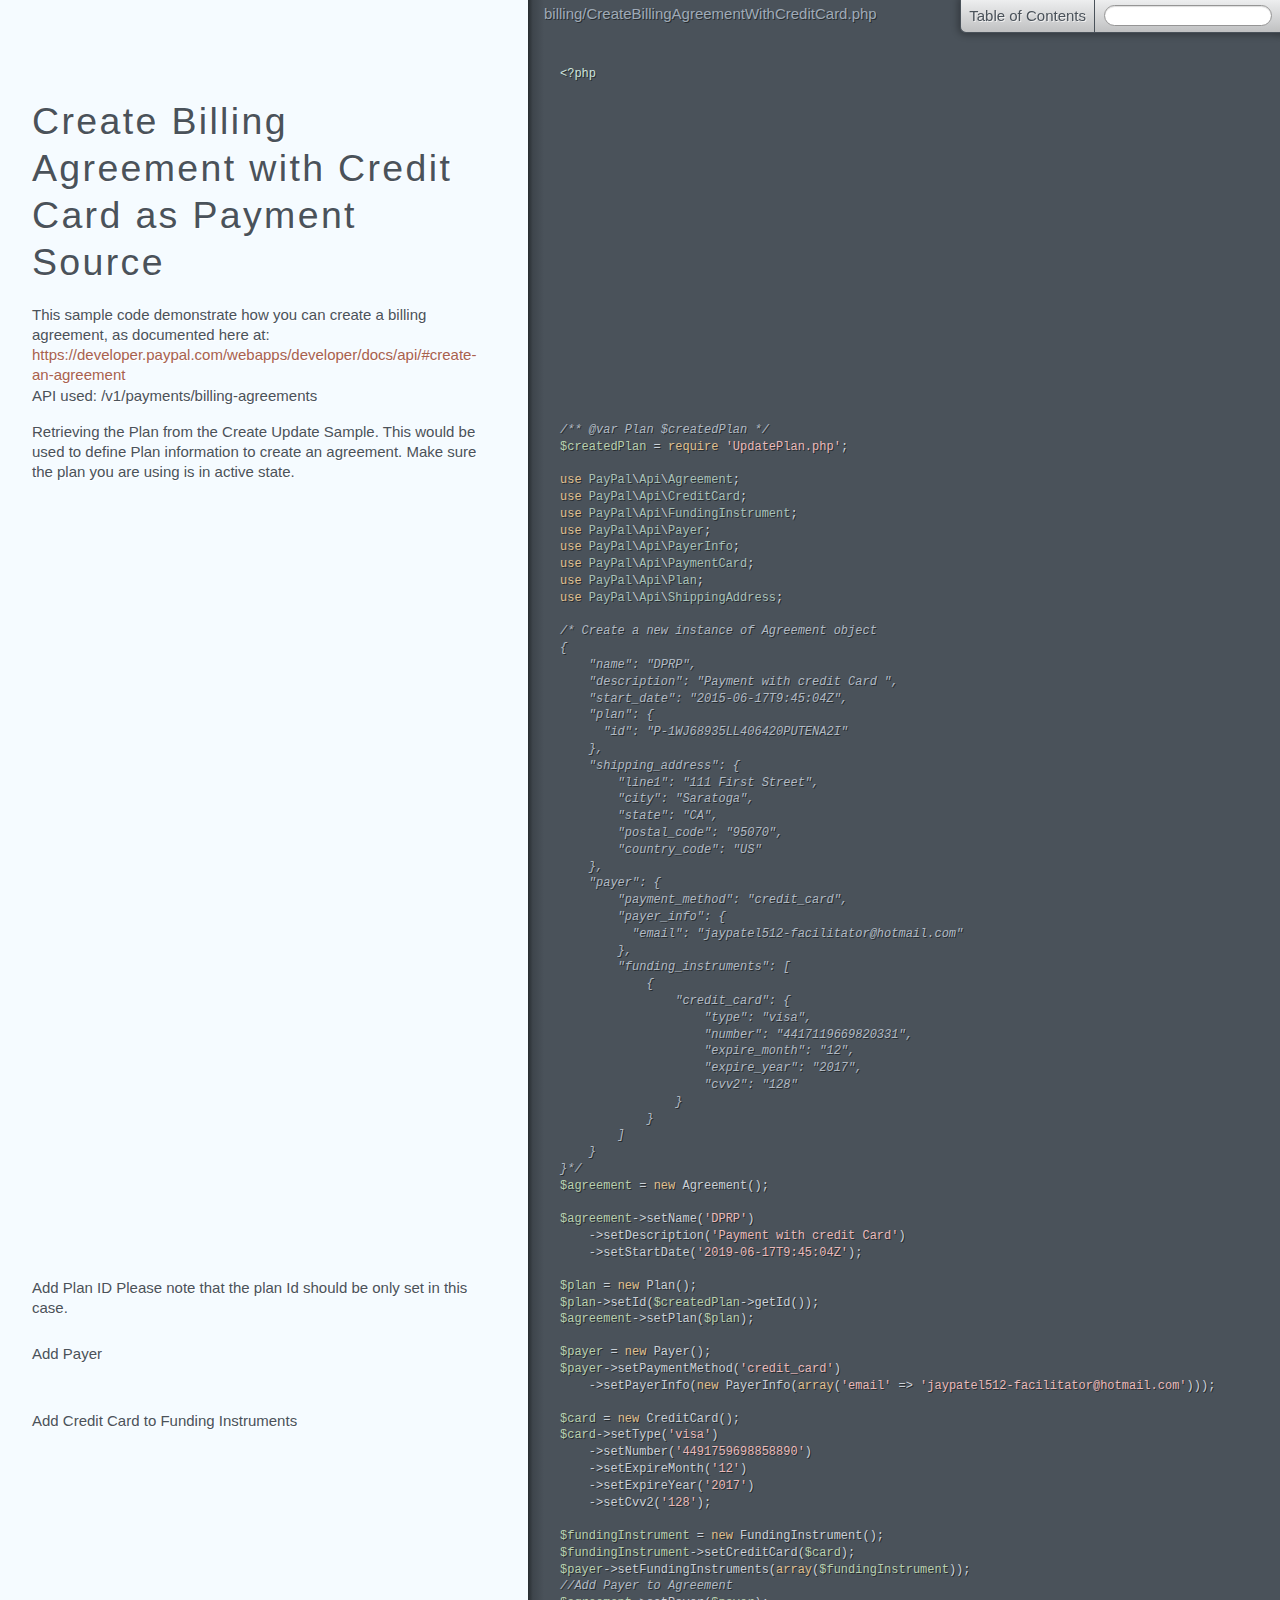
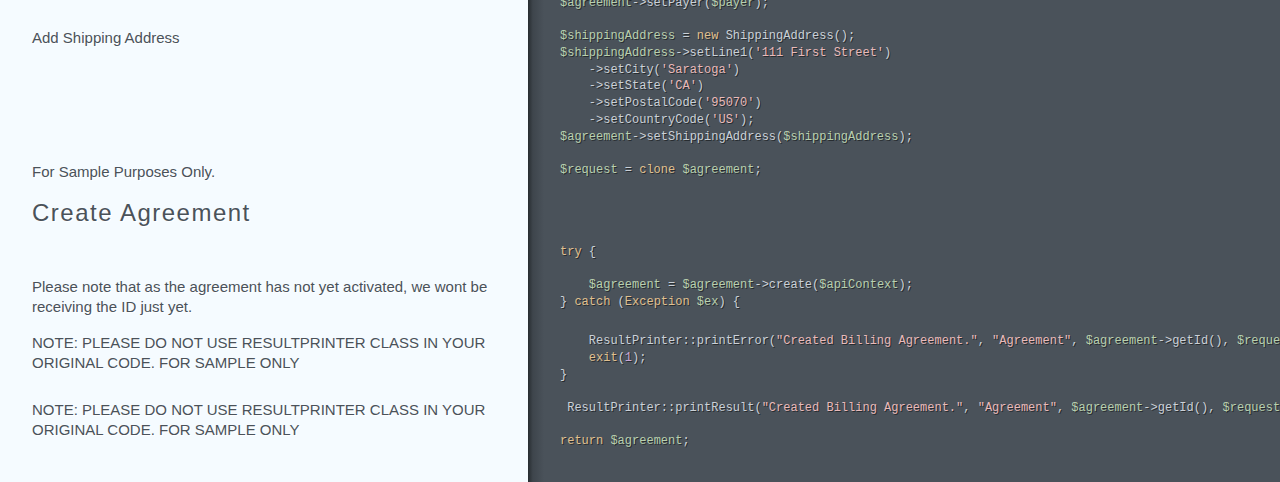
<file: inc/paypal/paypal/rest-api-sdk-php/sample/doc/billing/CreateBillingAgreementWithCreditCard.html>
<!DOCTYPE html><html lang="en"><head><title>billing/CreateBillingAgreementWithCreditCard</title></head><meta http-equiv="Content-Type" content="text/html; charset=utf-8"><meta name="viewport" content="width=device-width, initial-scale=1.0, minimum-scale=1.0, maximum-scale=1.0"><meta name="groc-relative-root" content="../"><meta name="groc-document-path" content="billing/CreateBillingAgreementWithCreditCard"><meta name="groc-project-path" content="billing/CreateBillingAgreementWithCreditCard.php"><link rel="stylesheet" type="text/css" media="all" href="../assets/style.css"><script type="text/javascript" src="../assets/behavior.js"></script><body><div id="meta"><div class="file-path">billing/CreateBillingAgreementWithCreditCard.php</div></div><div id="document"><div class="segment"><div class="code"><div class="wrapper"><span class="hljs-preprocessor">&lt;?php</span></div></div></div><div class="segment"><div class="comments "><div class="wrapper"><h1 id="create-billing-agreement-with-credit-card-as-payment-source">Create Billing Agreement with Credit Card as Payment Source</h1>
<p>This sample code demonstrate how you can create a billing agreement, as documented here at:
<a href="https://developer.paypal.com/webapps/developer/docs/api/#create-an-agreement">https://developer.paypal.com/webapps/developer/docs/api/#create-an-agreement</a>
API used: /v1/payments/billing-agreements</p></div></div></div><div class="segment"><div class="comments "><div class="wrapper"><p>Retrieving the Plan from the Create Update Sample. This would be used to
define Plan information to create an agreement. Make sure the plan you are using is in active state.</p></div></div><div class="code"><div class="wrapper"><span class="hljs-comment">/** <span class="hljs-doctag">@var</span> Plan $createdPlan */</span>
<span class="hljs-variable">$createdPlan</span> = <span class="hljs-keyword">require</span> <span class="hljs-string">'UpdatePlan.php'</span>;

<span class="hljs-keyword">use</span> <span class="hljs-title">PayPal</span>\<span class="hljs-title">Api</span>\<span class="hljs-title">Agreement</span>;
<span class="hljs-keyword">use</span> <span class="hljs-title">PayPal</span>\<span class="hljs-title">Api</span>\<span class="hljs-title">CreditCard</span>;
<span class="hljs-keyword">use</span> <span class="hljs-title">PayPal</span>\<span class="hljs-title">Api</span>\<span class="hljs-title">FundingInstrument</span>;
<span class="hljs-keyword">use</span> <span class="hljs-title">PayPal</span>\<span class="hljs-title">Api</span>\<span class="hljs-title">Payer</span>;
<span class="hljs-keyword">use</span> <span class="hljs-title">PayPal</span>\<span class="hljs-title">Api</span>\<span class="hljs-title">PayerInfo</span>;
<span class="hljs-keyword">use</span> <span class="hljs-title">PayPal</span>\<span class="hljs-title">Api</span>\<span class="hljs-title">PaymentCard</span>;
<span class="hljs-keyword">use</span> <span class="hljs-title">PayPal</span>\<span class="hljs-title">Api</span>\<span class="hljs-title">Plan</span>;
<span class="hljs-keyword">use</span> <span class="hljs-title">PayPal</span>\<span class="hljs-title">Api</span>\<span class="hljs-title">ShippingAddress</span>;

<span class="hljs-comment">/* Create a new instance of Agreement object
{
    "name": "DPRP",
    "description": "Payment with credit Card ",
    "start_date": "2015-06-17T9:45:04Z",
    "plan": {
      "id": "P-1WJ68935LL406420PUTENA2I"
    },
    "shipping_address": {
        "line1": "111 First Street",
        "city": "Saratoga",
        "state": "CA",
        "postal_code": "95070",
        "country_code": "US"
    },
    "payer": {
        "payment_method": "credit_card",
        "payer_info": {
          "email": "jaypatel512-facilitator<span class="hljs-doctag">@hotmail</span>.com"
        },
        "funding_instruments": [
            {
                "credit_card": {
                    "type": "visa",
                    "number": "4417119669820331",
                    "expire_month": "12",
                    "expire_year": "2017",
                    "cvv2": "128"
                }
            }
        ]
    }
}*/</span>
<span class="hljs-variable">$agreement</span> = <span class="hljs-keyword">new</span> Agreement();

<span class="hljs-variable">$agreement</span>-&gt;setName(<span class="hljs-string">'DPRP'</span>)
    -&gt;setDescription(<span class="hljs-string">'Payment with credit Card'</span>)
    -&gt;setStartDate(<span class="hljs-string">'2019-06-17T9:45:04Z'</span>);</div></div></div><div class="segment"><div class="comments "><div class="wrapper"><p>Add Plan ID
Please note that the plan Id should be only set in this case.</p></div></div><div class="code"><div class="wrapper"><span class="hljs-variable">$plan</span> = <span class="hljs-keyword">new</span> Plan();
<span class="hljs-variable">$plan</span>-&gt;setId(<span class="hljs-variable">$createdPlan</span>-&gt;getId());
<span class="hljs-variable">$agreement</span>-&gt;setPlan(<span class="hljs-variable">$plan</span>);</div></div></div><div class="segment"><div class="comments "><div class="wrapper"><p>Add Payer</p></div></div><div class="code"><div class="wrapper"><span class="hljs-variable">$payer</span> = <span class="hljs-keyword">new</span> Payer();
<span class="hljs-variable">$payer</span>-&gt;setPaymentMethod(<span class="hljs-string">'credit_card'</span>)
    -&gt;setPayerInfo(<span class="hljs-keyword">new</span> PayerInfo(<span class="hljs-keyword">array</span>(<span class="hljs-string">'email'</span> =&gt; <span class="hljs-string">'jaypatel512-facilitator@hotmail.com'</span>)));</div></div></div><div class="segment"><div class="comments "><div class="wrapper"><p>Add Credit Card to Funding Instruments</p></div></div><div class="code"><div class="wrapper"><span class="hljs-variable">$card</span> = <span class="hljs-keyword">new</span> CreditCard();
<span class="hljs-variable">$card</span>-&gt;setType(<span class="hljs-string">'visa'</span>)
    -&gt;setNumber(<span class="hljs-string">'4491759698858890'</span>)
    -&gt;setExpireMonth(<span class="hljs-string">'12'</span>)
    -&gt;setExpireYear(<span class="hljs-string">'2017'</span>)
    -&gt;setCvv2(<span class="hljs-string">'128'</span>);

<span class="hljs-variable">$fundingInstrument</span> = <span class="hljs-keyword">new</span> FundingInstrument();
<span class="hljs-variable">$fundingInstrument</span>-&gt;setCreditCard(<span class="hljs-variable">$card</span>);
<span class="hljs-variable">$payer</span>-&gt;setFundingInstruments(<span class="hljs-keyword">array</span>(<span class="hljs-variable">$fundingInstrument</span>));
<span class="hljs-comment">//Add Payer to Agreement</span>
<span class="hljs-variable">$agreement</span>-&gt;setPayer(<span class="hljs-variable">$payer</span>);</div></div></div><div class="segment"><div class="comments "><div class="wrapper"><p>Add Shipping Address</p></div></div><div class="code"><div class="wrapper"><span class="hljs-variable">$shippingAddress</span> = <span class="hljs-keyword">new</span> ShippingAddress();
<span class="hljs-variable">$shippingAddress</span>-&gt;setLine1(<span class="hljs-string">'111 First Street'</span>)
    -&gt;setCity(<span class="hljs-string">'Saratoga'</span>)
    -&gt;setState(<span class="hljs-string">'CA'</span>)
    -&gt;setPostalCode(<span class="hljs-string">'95070'</span>)
    -&gt;setCountryCode(<span class="hljs-string">'US'</span>);
<span class="hljs-variable">$agreement</span>-&gt;setShippingAddress(<span class="hljs-variable">$shippingAddress</span>);</div></div></div><div class="segment"><div class="comments "><div class="wrapper"><p>For Sample Purposes Only.</p></div></div><div class="code"><div class="wrapper"><span class="hljs-variable">$request</span> = <span class="hljs-keyword">clone</span> <span class="hljs-variable">$agreement</span>;</div></div></div><div class="segment"><div class="comments "><div class="wrapper"><h3 id="create-agreement">Create Agreement</h3></div></div></div><div class="segment"><div class="code"><div class="wrapper"><span class="hljs-keyword">try</span> {</div></div></div><div class="segment"><div class="comments "><div class="wrapper"><p>Please note that as the agreement has not yet activated, we wont be receiving the ID just yet.</p></div></div><div class="code"><div class="wrapper">    <span class="hljs-variable">$agreement</span> = <span class="hljs-variable">$agreement</span>-&gt;create(<span class="hljs-variable">$apiContext</span>);
} <span class="hljs-keyword">catch</span> (<span class="hljs-keyword">Exception</span> <span class="hljs-variable">$ex</span>) {</div></div></div><div class="segment"><div class="comments "><div class="wrapper"><p>NOTE: PLEASE DO NOT USE RESULTPRINTER CLASS IN YOUR ORIGINAL CODE. FOR SAMPLE ONLY</p></div></div><div class="code"><div class="wrapper">    ResultPrinter::printError(<span class="hljs-string">"Created Billing Agreement."</span>, <span class="hljs-string">"Agreement"</span>, <span class="hljs-variable">$agreement</span>-&gt;getId(), <span class="hljs-variable">$request</span>, <span class="hljs-variable">$ex</span>);
    <span class="hljs-keyword">exit</span>(<span class="hljs-number">1</span>);
}</div></div></div><div class="segment"><div class="comments "><div class="wrapper"><p>NOTE: PLEASE DO NOT USE RESULTPRINTER CLASS IN YOUR ORIGINAL CODE. FOR SAMPLE ONLY</p></div></div><div class="code"><div class="wrapper"> ResultPrinter::printResult(<span class="hljs-string">"Created Billing Agreement."</span>, <span class="hljs-string">"Agreement"</span>, <span class="hljs-variable">$agreement</span>-&gt;getId(), <span class="hljs-variable">$request</span>, <span class="hljs-variable">$agreement</span>);

<span class="hljs-keyword">return</span> <span class="hljs-variable">$agreement</span>;</div></div></div></div></body></html>
</file>
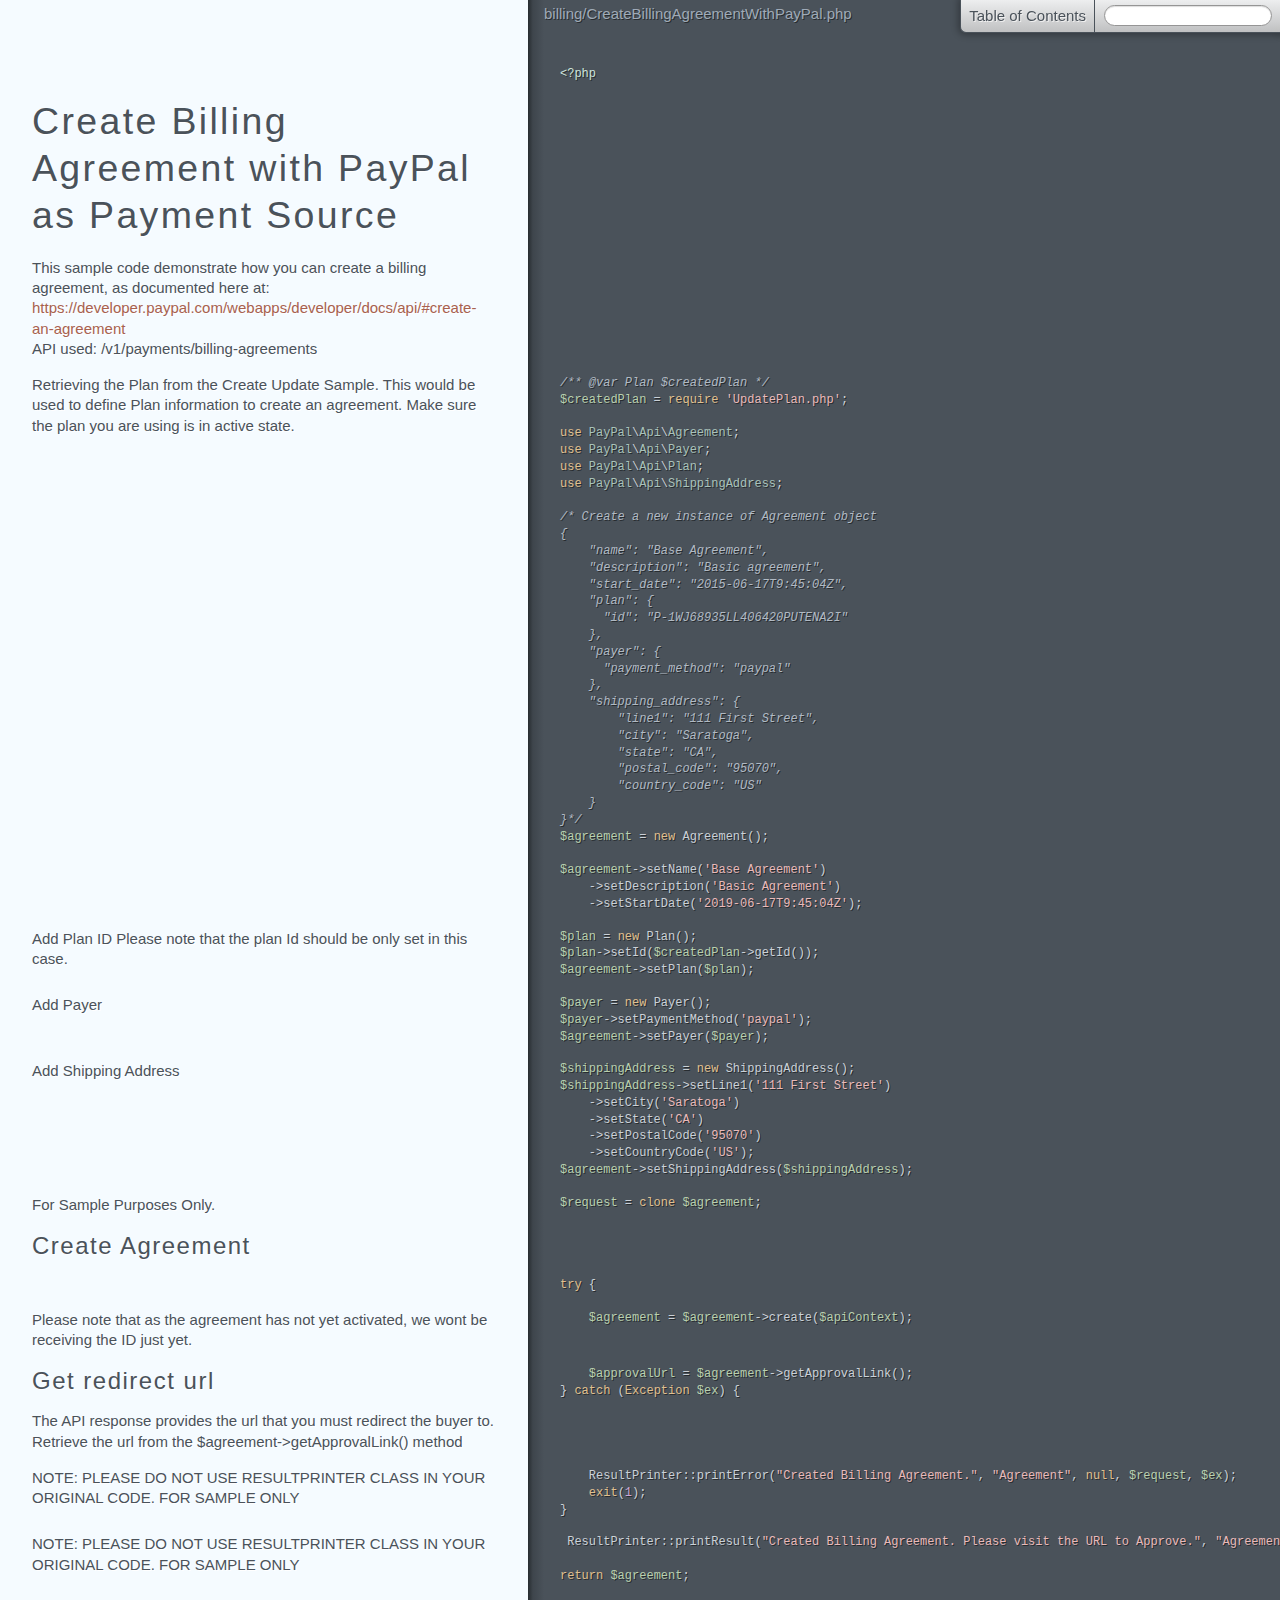
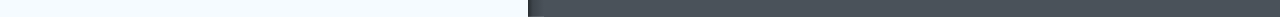
<file: inc/paypal/paypal/rest-api-sdk-php/sample/doc/billing/CreateBillingAgreementWithPayPal.html>
<!DOCTYPE html><html lang="en"><head><title>billing/CreateBillingAgreementWithPayPal</title></head><meta http-equiv="Content-Type" content="text/html; charset=utf-8"><meta name="viewport" content="width=device-width, initial-scale=1.0, minimum-scale=1.0, maximum-scale=1.0"><meta name="groc-relative-root" content="../"><meta name="groc-document-path" content="billing/CreateBillingAgreementWithPayPal"><meta name="groc-project-path" content="billing/CreateBillingAgreementWithPayPal.php"><link rel="stylesheet" type="text/css" media="all" href="../assets/style.css"><script type="text/javascript" src="../assets/behavior.js"></script><body><div id="meta"><div class="file-path">billing/CreateBillingAgreementWithPayPal.php</div></div><div id="document"><div class="segment"><div class="code"><div class="wrapper"><span class="hljs-preprocessor">&lt;?php</span></div></div></div><div class="segment"><div class="comments "><div class="wrapper"><h1 id="create-billing-agreement-with-paypal-as-payment-source">Create Billing Agreement with PayPal as Payment Source</h1>
<p>This sample code demonstrate how you can create a billing agreement, as documented here at:
<a href="https://developer.paypal.com/webapps/developer/docs/api/#create-an-agreement">https://developer.paypal.com/webapps/developer/docs/api/#create-an-agreement</a>
API used: /v1/payments/billing-agreements</p></div></div></div><div class="segment"><div class="comments "><div class="wrapper"><p>Retrieving the Plan from the Create Update Sample. This would be used to
define Plan information to create an agreement. Make sure the plan you are using is in active state.</p></div></div><div class="code"><div class="wrapper"><span class="hljs-comment">/** <span class="hljs-doctag">@var</span> Plan $createdPlan */</span>
<span class="hljs-variable">$createdPlan</span> = <span class="hljs-keyword">require</span> <span class="hljs-string">'UpdatePlan.php'</span>;

<span class="hljs-keyword">use</span> <span class="hljs-title">PayPal</span>\<span class="hljs-title">Api</span>\<span class="hljs-title">Agreement</span>;
<span class="hljs-keyword">use</span> <span class="hljs-title">PayPal</span>\<span class="hljs-title">Api</span>\<span class="hljs-title">Payer</span>;
<span class="hljs-keyword">use</span> <span class="hljs-title">PayPal</span>\<span class="hljs-title">Api</span>\<span class="hljs-title">Plan</span>;
<span class="hljs-keyword">use</span> <span class="hljs-title">PayPal</span>\<span class="hljs-title">Api</span>\<span class="hljs-title">ShippingAddress</span>;

<span class="hljs-comment">/* Create a new instance of Agreement object
{
    "name": "Base Agreement",
    "description": "Basic agreement",
    "start_date": "2015-06-17T9:45:04Z",
    "plan": {
      "id": "P-1WJ68935LL406420PUTENA2I"
    },
    "payer": {
      "payment_method": "paypal"
    },
    "shipping_address": {
        "line1": "111 First Street",
        "city": "Saratoga",
        "state": "CA",
        "postal_code": "95070",
        "country_code": "US"
    }
}*/</span>
<span class="hljs-variable">$agreement</span> = <span class="hljs-keyword">new</span> Agreement();

<span class="hljs-variable">$agreement</span>-&gt;setName(<span class="hljs-string">'Base Agreement'</span>)
    -&gt;setDescription(<span class="hljs-string">'Basic Agreement'</span>)
    -&gt;setStartDate(<span class="hljs-string">'2019-06-17T9:45:04Z'</span>);</div></div></div><div class="segment"><div class="comments "><div class="wrapper"><p>Add Plan ID
Please note that the plan Id should be only set in this case.</p></div></div><div class="code"><div class="wrapper"><span class="hljs-variable">$plan</span> = <span class="hljs-keyword">new</span> Plan();
<span class="hljs-variable">$plan</span>-&gt;setId(<span class="hljs-variable">$createdPlan</span>-&gt;getId());
<span class="hljs-variable">$agreement</span>-&gt;setPlan(<span class="hljs-variable">$plan</span>);</div></div></div><div class="segment"><div class="comments "><div class="wrapper"><p>Add Payer</p></div></div><div class="code"><div class="wrapper"><span class="hljs-variable">$payer</span> = <span class="hljs-keyword">new</span> Payer();
<span class="hljs-variable">$payer</span>-&gt;setPaymentMethod(<span class="hljs-string">'paypal'</span>);
<span class="hljs-variable">$agreement</span>-&gt;setPayer(<span class="hljs-variable">$payer</span>);</div></div></div><div class="segment"><div class="comments "><div class="wrapper"><p>Add Shipping Address</p></div></div><div class="code"><div class="wrapper"><span class="hljs-variable">$shippingAddress</span> = <span class="hljs-keyword">new</span> ShippingAddress();
<span class="hljs-variable">$shippingAddress</span>-&gt;setLine1(<span class="hljs-string">'111 First Street'</span>)
    -&gt;setCity(<span class="hljs-string">'Saratoga'</span>)
    -&gt;setState(<span class="hljs-string">'CA'</span>)
    -&gt;setPostalCode(<span class="hljs-string">'95070'</span>)
    -&gt;setCountryCode(<span class="hljs-string">'US'</span>);
<span class="hljs-variable">$agreement</span>-&gt;setShippingAddress(<span class="hljs-variable">$shippingAddress</span>);</div></div></div><div class="segment"><div class="comments "><div class="wrapper"><p>For Sample Purposes Only.</p></div></div><div class="code"><div class="wrapper"><span class="hljs-variable">$request</span> = <span class="hljs-keyword">clone</span> <span class="hljs-variable">$agreement</span>;</div></div></div><div class="segment"><div class="comments "><div class="wrapper"><h3 id="create-agreement">Create Agreement</h3></div></div></div><div class="segment"><div class="code"><div class="wrapper"><span class="hljs-keyword">try</span> {</div></div></div><div class="segment"><div class="comments "><div class="wrapper"><p>Please note that as the agreement has not yet activated, we wont be receiving the ID just yet.</p></div></div><div class="code"><div class="wrapper">    <span class="hljs-variable">$agreement</span> = <span class="hljs-variable">$agreement</span>-&gt;create(<span class="hljs-variable">$apiContext</span>);</div></div></div><div class="segment"><div class="comments "><div class="wrapper"><h3 id="get-redirect-url">Get redirect url</h3>
<p>The API response provides the url that you must redirect
the buyer to. Retrieve the url from the $agreement-&gt;getApprovalLink()
method</p></div></div><div class="code"><div class="wrapper">    <span class="hljs-variable">$approvalUrl</span> = <span class="hljs-variable">$agreement</span>-&gt;getApprovalLink();
} <span class="hljs-keyword">catch</span> (<span class="hljs-keyword">Exception</span> <span class="hljs-variable">$ex</span>) {</div></div></div><div class="segment"><div class="comments "><div class="wrapper"><p>NOTE: PLEASE DO NOT USE RESULTPRINTER CLASS IN YOUR ORIGINAL CODE. FOR SAMPLE ONLY</p></div></div><div class="code"><div class="wrapper">    ResultPrinter::printError(<span class="hljs-string">"Created Billing Agreement."</span>, <span class="hljs-string">"Agreement"</span>, <span class="hljs-keyword">null</span>, <span class="hljs-variable">$request</span>, <span class="hljs-variable">$ex</span>);
    <span class="hljs-keyword">exit</span>(<span class="hljs-number">1</span>);
}</div></div></div><div class="segment"><div class="comments "><div class="wrapper"><p>NOTE: PLEASE DO NOT USE RESULTPRINTER CLASS IN YOUR ORIGINAL CODE. FOR SAMPLE ONLY</p></div></div><div class="code"><div class="wrapper"> ResultPrinter::printResult(<span class="hljs-string">"Created Billing Agreement. Please visit the URL to Approve."</span>, <span class="hljs-string">"Agreement"</span>, <span class="hljs-string">"&lt;a href='$approvalUrl' &gt;$approvalUrl&lt;/a&gt;"</span>, <span class="hljs-variable">$request</span>, <span class="hljs-variable">$agreement</span>);

<span class="hljs-keyword">return</span> <span class="hljs-variable">$agreement</span>;</div></div></div></div></body></html>
</file>
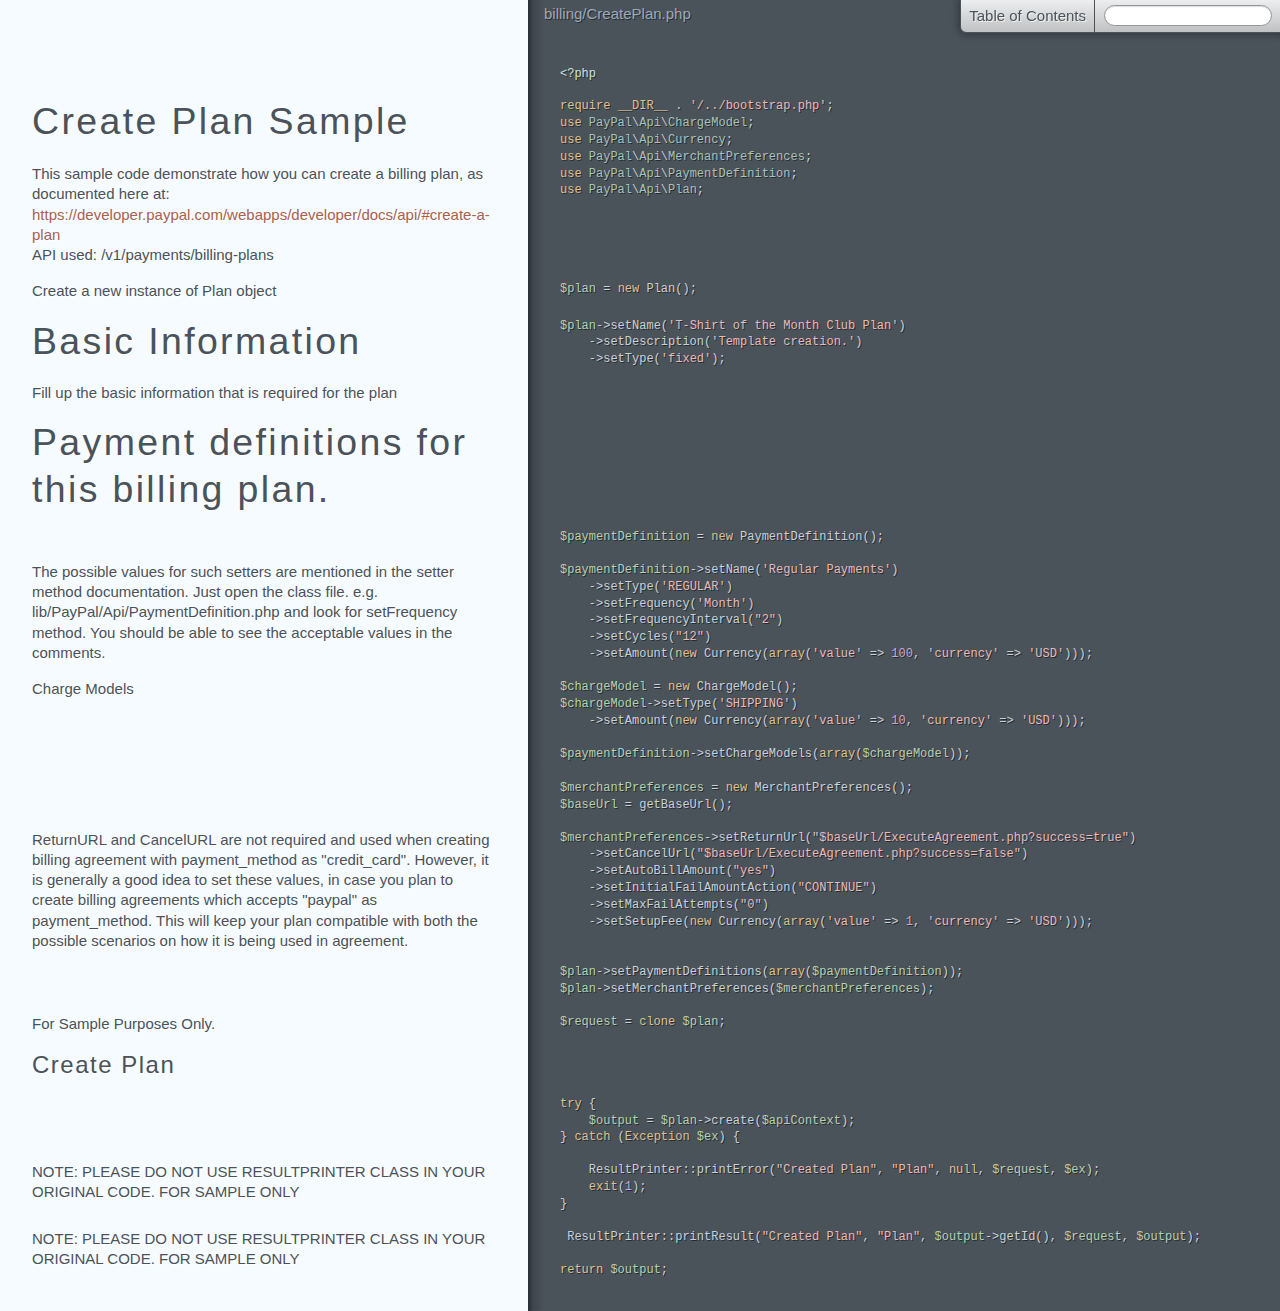
<file: inc/paypal/paypal/rest-api-sdk-php/sample/doc/billing/CreatePlan.html>
<!DOCTYPE html><html lang="en"><head><title>billing/CreatePlan</title></head><meta http-equiv="Content-Type" content="text/html; charset=utf-8"><meta name="viewport" content="width=device-width, initial-scale=1.0, minimum-scale=1.0, maximum-scale=1.0"><meta name="groc-relative-root" content="../"><meta name="groc-document-path" content="billing/CreatePlan"><meta name="groc-project-path" content="billing/CreatePlan.php"><link rel="stylesheet" type="text/css" media="all" href="../assets/style.css"><script type="text/javascript" src="../assets/behavior.js"></script><body><div id="meta"><div class="file-path">billing/CreatePlan.php</div></div><div id="document"><div class="segment"><div class="code"><div class="wrapper"><span class="hljs-preprocessor">&lt;?php</span></div></div></div><div class="segment"><div class="comments "><div class="wrapper"><h1 id="create-plan-sample">Create Plan Sample</h1>
<p>This sample code demonstrate how you can create a billing plan, as documented here at:
<a href="https://developer.paypal.com/webapps/developer/docs/api/#create-a-plan">https://developer.paypal.com/webapps/developer/docs/api/#create-a-plan</a>
API used: /v1/payments/billing-plans</p></div></div><div class="code"><div class="wrapper"><span class="hljs-keyword">require</span> <span class="hljs-keyword">__DIR__</span> . <span class="hljs-string">'/../bootstrap.php'</span>;
<span class="hljs-keyword">use</span> <span class="hljs-title">PayPal</span>\<span class="hljs-title">Api</span>\<span class="hljs-title">ChargeModel</span>;
<span class="hljs-keyword">use</span> <span class="hljs-title">PayPal</span>\<span class="hljs-title">Api</span>\<span class="hljs-title">Currency</span>;
<span class="hljs-keyword">use</span> <span class="hljs-title">PayPal</span>\<span class="hljs-title">Api</span>\<span class="hljs-title">MerchantPreferences</span>;
<span class="hljs-keyword">use</span> <span class="hljs-title">PayPal</span>\<span class="hljs-title">Api</span>\<span class="hljs-title">PaymentDefinition</span>;
<span class="hljs-keyword">use</span> <span class="hljs-title">PayPal</span>\<span class="hljs-title">Api</span>\<span class="hljs-title">Plan</span>;</div></div></div><div class="segment"><div class="comments "><div class="wrapper"><p>Create a new instance of Plan object</p></div></div><div class="code"><div class="wrapper"><span class="hljs-variable">$plan</span> = <span class="hljs-keyword">new</span> Plan();</div></div></div><div class="segment"><div class="comments "><div class="wrapper"><h1 id="basic-information">Basic Information</h1>
<p>Fill up the basic information that is required for the plan</p></div></div><div class="code"><div class="wrapper"><span class="hljs-variable">$plan</span>-&gt;setName(<span class="hljs-string">'T-Shirt of the Month Club Plan'</span>)
    -&gt;setDescription(<span class="hljs-string">'Template creation.'</span>)
    -&gt;setType(<span class="hljs-string">'fixed'</span>);</div></div></div><div class="segment"><div class="comments "><div class="wrapper"><h1 id="payment-definitions-for-this-billing-plan">Payment definitions for this billing plan.</h1></div></div></div><div class="segment"><div class="code"><div class="wrapper"><span class="hljs-variable">$paymentDefinition</span> = <span class="hljs-keyword">new</span> PaymentDefinition();</div></div></div><div class="segment"><div class="comments "><div class="wrapper"><p>The possible values for such setters are mentioned in the setter method documentation.
Just open the class file. e.g. lib/PayPal/Api/PaymentDefinition.php and look for setFrequency method.
You should be able to see the acceptable values in the comments.</p></div></div><div class="code"><div class="wrapper"><span class="hljs-variable">$paymentDefinition</span>-&gt;setName(<span class="hljs-string">'Regular Payments'</span>)
    -&gt;setType(<span class="hljs-string">'REGULAR'</span>)
    -&gt;setFrequency(<span class="hljs-string">'Month'</span>)
    -&gt;setFrequencyInterval(<span class="hljs-string">"2"</span>)
    -&gt;setCycles(<span class="hljs-string">"12"</span>)
    -&gt;setAmount(<span class="hljs-keyword">new</span> Currency(<span class="hljs-keyword">array</span>(<span class="hljs-string">'value'</span> =&gt; <span class="hljs-number">100</span>, <span class="hljs-string">'currency'</span> =&gt; <span class="hljs-string">'USD'</span>)));</div></div></div><div class="segment"><div class="comments "><div class="wrapper"><p>Charge Models</p></div></div><div class="code"><div class="wrapper"><span class="hljs-variable">$chargeModel</span> = <span class="hljs-keyword">new</span> ChargeModel();
<span class="hljs-variable">$chargeModel</span>-&gt;setType(<span class="hljs-string">'SHIPPING'</span>)
    -&gt;setAmount(<span class="hljs-keyword">new</span> Currency(<span class="hljs-keyword">array</span>(<span class="hljs-string">'value'</span> =&gt; <span class="hljs-number">10</span>, <span class="hljs-string">'currency'</span> =&gt; <span class="hljs-string">'USD'</span>)));

<span class="hljs-variable">$paymentDefinition</span>-&gt;setChargeModels(<span class="hljs-keyword">array</span>(<span class="hljs-variable">$chargeModel</span>));

<span class="hljs-variable">$merchantPreferences</span> = <span class="hljs-keyword">new</span> MerchantPreferences();
<span class="hljs-variable">$baseUrl</span> = getBaseUrl();</div></div></div><div class="segment"><div class="comments "><div class="wrapper"><p>ReturnURL and CancelURL are not required and used when creating billing agreement with payment_method as &quot;credit_card&quot;.
However, it is generally a good idea to set these values, in case you plan to create billing agreements which accepts &quot;paypal&quot; as payment_method.
This will keep your plan compatible with both the possible scenarios on how it is being used in agreement.</p></div></div><div class="code"><div class="wrapper"><span class="hljs-variable">$merchantPreferences</span>-&gt;setReturnUrl(<span class="hljs-string">"$baseUrl/ExecuteAgreement.php?success=true"</span>)
    -&gt;setCancelUrl(<span class="hljs-string">"$baseUrl/ExecuteAgreement.php?success=false"</span>)
    -&gt;setAutoBillAmount(<span class="hljs-string">"yes"</span>)
    -&gt;setInitialFailAmountAction(<span class="hljs-string">"CONTINUE"</span>)
    -&gt;setMaxFailAttempts(<span class="hljs-string">"0"</span>)
    -&gt;setSetupFee(<span class="hljs-keyword">new</span> Currency(<span class="hljs-keyword">array</span>(<span class="hljs-string">'value'</span> =&gt; <span class="hljs-number">1</span>, <span class="hljs-string">'currency'</span> =&gt; <span class="hljs-string">'USD'</span>)));


<span class="hljs-variable">$plan</span>-&gt;setPaymentDefinitions(<span class="hljs-keyword">array</span>(<span class="hljs-variable">$paymentDefinition</span>));
<span class="hljs-variable">$plan</span>-&gt;setMerchantPreferences(<span class="hljs-variable">$merchantPreferences</span>);</div></div></div><div class="segment"><div class="comments "><div class="wrapper"><p>For Sample Purposes Only.</p></div></div><div class="code"><div class="wrapper"><span class="hljs-variable">$request</span> = <span class="hljs-keyword">clone</span> <span class="hljs-variable">$plan</span>;</div></div></div><div class="segment"><div class="comments "><div class="wrapper"><h3 id="create-plan">Create Plan</h3></div></div></div><div class="segment"><div class="code"><div class="wrapper"><span class="hljs-keyword">try</span> {
    <span class="hljs-variable">$output</span> = <span class="hljs-variable">$plan</span>-&gt;create(<span class="hljs-variable">$apiContext</span>);
} <span class="hljs-keyword">catch</span> (<span class="hljs-keyword">Exception</span> <span class="hljs-variable">$ex</span>) {</div></div></div><div class="segment"><div class="comments "><div class="wrapper"><p>NOTE: PLEASE DO NOT USE RESULTPRINTER CLASS IN YOUR ORIGINAL CODE. FOR SAMPLE ONLY</p></div></div><div class="code"><div class="wrapper">    ResultPrinter::printError(<span class="hljs-string">"Created Plan"</span>, <span class="hljs-string">"Plan"</span>, <span class="hljs-keyword">null</span>, <span class="hljs-variable">$request</span>, <span class="hljs-variable">$ex</span>);
    <span class="hljs-keyword">exit</span>(<span class="hljs-number">1</span>);
}</div></div></div><div class="segment"><div class="comments "><div class="wrapper"><p>NOTE: PLEASE DO NOT USE RESULTPRINTER CLASS IN YOUR ORIGINAL CODE. FOR SAMPLE ONLY</p></div></div><div class="code"><div class="wrapper"> ResultPrinter::printResult(<span class="hljs-string">"Created Plan"</span>, <span class="hljs-string">"Plan"</span>, <span class="hljs-variable">$output</span>-&gt;getId(), <span class="hljs-variable">$request</span>, <span class="hljs-variable">$output</span>);

<span class="hljs-keyword">return</span> <span class="hljs-variable">$output</span>;</div></div></div></div></body></html>
</file>
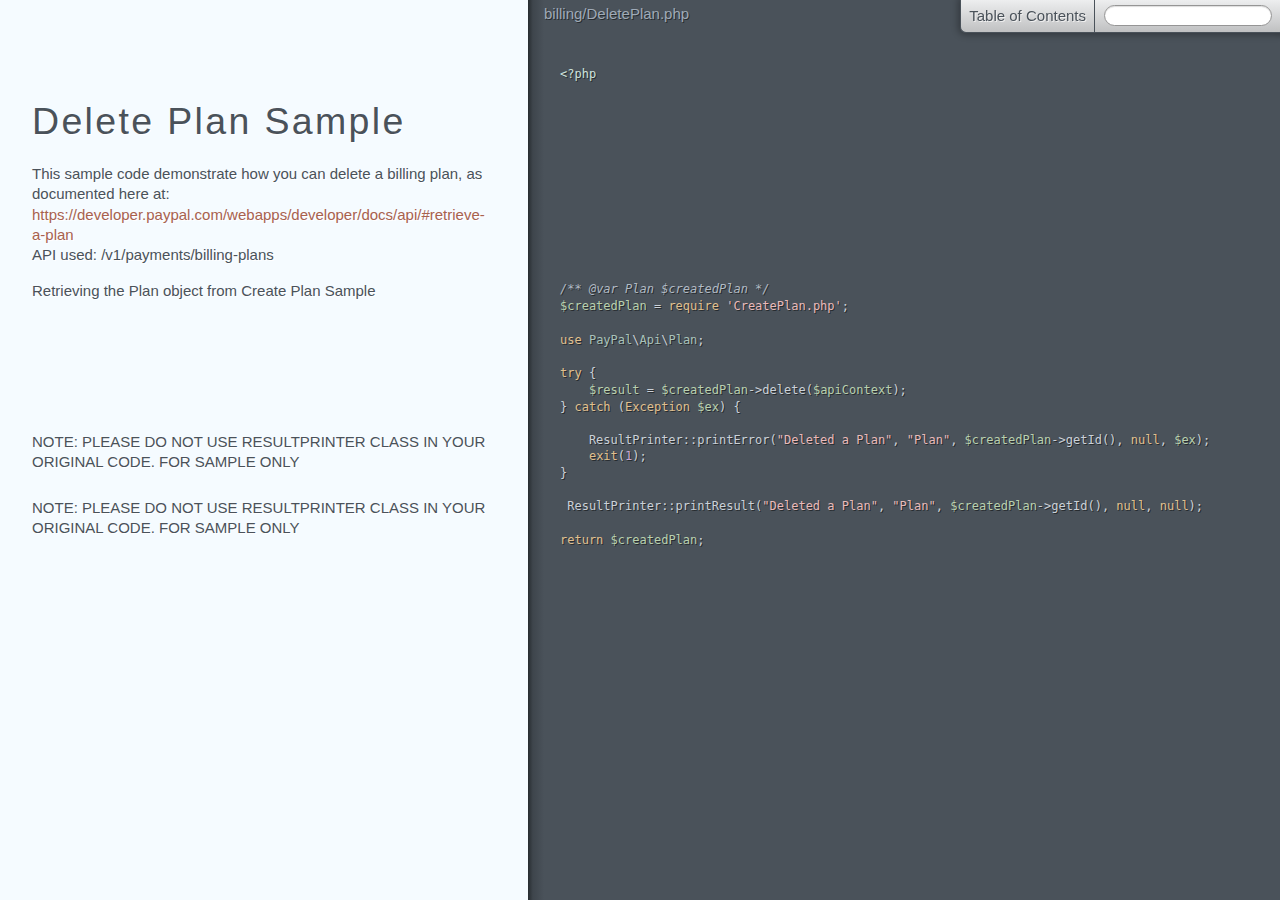
<file: inc/paypal/paypal/rest-api-sdk-php/sample/doc/billing/DeletePlan.html>
<!DOCTYPE html><html lang="en"><head><title>billing/DeletePlan</title></head><meta http-equiv="Content-Type" content="text/html; charset=utf-8"><meta name="viewport" content="width=device-width, initial-scale=1.0, minimum-scale=1.0, maximum-scale=1.0"><meta name="groc-relative-root" content="../"><meta name="groc-document-path" content="billing/DeletePlan"><meta name="groc-project-path" content="billing/DeletePlan.php"><link rel="stylesheet" type="text/css" media="all" href="../assets/style.css"><script type="text/javascript" src="../assets/behavior.js"></script><body><div id="meta"><div class="file-path">billing/DeletePlan.php</div></div><div id="document"><div class="segment"><div class="code"><div class="wrapper"><span class="hljs-preprocessor">&lt;?php</span></div></div></div><div class="segment"><div class="comments "><div class="wrapper"><h1 id="delete-plan-sample">Delete Plan Sample</h1>
<p>This sample code demonstrate how you can delete a billing plan, as documented here at:
<a href="https://developer.paypal.com/webapps/developer/docs/api/#retrieve-a-plan">https://developer.paypal.com/webapps/developer/docs/api/#retrieve-a-plan</a>
API used: /v1/payments/billing-plans</p></div></div></div><div class="segment"><div class="comments "><div class="wrapper"><p>Retrieving the Plan object from Create Plan Sample</p></div></div><div class="code"><div class="wrapper"><span class="hljs-comment">/** <span class="hljs-doctag">@var</span> Plan $createdPlan */</span>
<span class="hljs-variable">$createdPlan</span> = <span class="hljs-keyword">require</span> <span class="hljs-string">'CreatePlan.php'</span>;

<span class="hljs-keyword">use</span> <span class="hljs-title">PayPal</span>\<span class="hljs-title">Api</span>\<span class="hljs-title">Plan</span>;

<span class="hljs-keyword">try</span> {
    <span class="hljs-variable">$result</span> = <span class="hljs-variable">$createdPlan</span>-&gt;delete(<span class="hljs-variable">$apiContext</span>);
} <span class="hljs-keyword">catch</span> (<span class="hljs-keyword">Exception</span> <span class="hljs-variable">$ex</span>) {</div></div></div><div class="segment"><div class="comments "><div class="wrapper"><p>NOTE: PLEASE DO NOT USE RESULTPRINTER CLASS IN YOUR ORIGINAL CODE. FOR SAMPLE ONLY</p></div></div><div class="code"><div class="wrapper">    ResultPrinter::printError(<span class="hljs-string">"Deleted a Plan"</span>, <span class="hljs-string">"Plan"</span>, <span class="hljs-variable">$createdPlan</span>-&gt;getId(), <span class="hljs-keyword">null</span>, <span class="hljs-variable">$ex</span>);
    <span class="hljs-keyword">exit</span>(<span class="hljs-number">1</span>);
}</div></div></div><div class="segment"><div class="comments "><div class="wrapper"><p>NOTE: PLEASE DO NOT USE RESULTPRINTER CLASS IN YOUR ORIGINAL CODE. FOR SAMPLE ONLY</p></div></div><div class="code"><div class="wrapper"> ResultPrinter::printResult(<span class="hljs-string">"Deleted a Plan"</span>, <span class="hljs-string">"Plan"</span>, <span class="hljs-variable">$createdPlan</span>-&gt;getId(), <span class="hljs-keyword">null</span>, <span class="hljs-keyword">null</span>);

<span class="hljs-keyword">return</span> <span class="hljs-variable">$createdPlan</span>;</div></div></div></div></body></html>
</file>
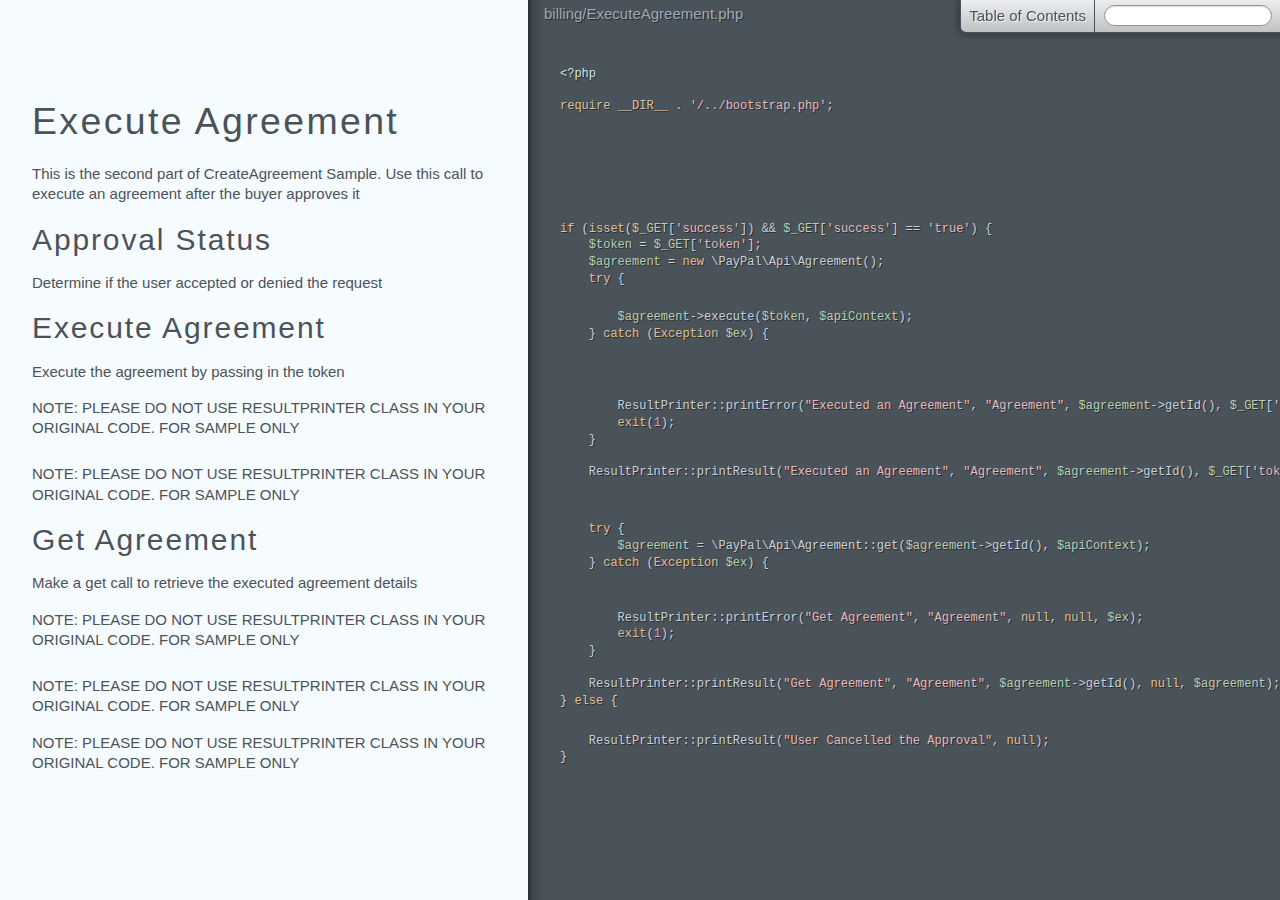
<file: inc/paypal/paypal/rest-api-sdk-php/sample/doc/billing/ExecuteAgreement.html>
<!DOCTYPE html><html lang="en"><head><title>billing/ExecuteAgreement</title></head><meta http-equiv="Content-Type" content="text/html; charset=utf-8"><meta name="viewport" content="width=device-width, initial-scale=1.0, minimum-scale=1.0, maximum-scale=1.0"><meta name="groc-relative-root" content="../"><meta name="groc-document-path" content="billing/ExecuteAgreement"><meta name="groc-project-path" content="billing/ExecuteAgreement.php"><link rel="stylesheet" type="text/css" media="all" href="../assets/style.css"><script type="text/javascript" src="../assets/behavior.js"></script><body><div id="meta"><div class="file-path">billing/ExecuteAgreement.php</div></div><div id="document"><div class="segment"><div class="code"><div class="wrapper"><span class="hljs-preprocessor">&lt;?php</span></div></div></div><div class="segment"><div class="comments "><div class="wrapper"><h1 id="execute-agreement">Execute Agreement</h1>
<p>This is the second part of CreateAgreement Sample.
Use this call to execute an agreement after the buyer approves it</p></div></div><div class="code"><div class="wrapper"><span class="hljs-keyword">require</span> <span class="hljs-keyword">__DIR__</span> . <span class="hljs-string">'/../bootstrap.php'</span>;</div></div></div><div class="segment"><div class="comments "><div class="wrapper"><h2 id="approval-status">Approval Status</h2>
<p>Determine if the user accepted or denied the request</p></div></div><div class="code"><div class="wrapper"><span class="hljs-keyword">if</span> (<span class="hljs-keyword">isset</span>(<span class="hljs-variable">$_GET</span>[<span class="hljs-string">'success'</span>]) &amp;&amp; <span class="hljs-variable">$_GET</span>[<span class="hljs-string">'success'</span>] == <span class="hljs-string">'true'</span>) {
    <span class="hljs-variable">$token</span> = <span class="hljs-variable">$_GET</span>[<span class="hljs-string">'token'</span>];
    <span class="hljs-variable">$agreement</span> = <span class="hljs-keyword">new</span> \PayPal\Api\Agreement();
    <span class="hljs-keyword">try</span> {</div></div></div><div class="segment"><div class="comments "><div class="wrapper"><h2 id="execute-agreement">Execute Agreement</h2>
<p>Execute the agreement by passing in the token</p></div></div><div class="code"><div class="wrapper">        <span class="hljs-variable">$agreement</span>-&gt;execute(<span class="hljs-variable">$token</span>, <span class="hljs-variable">$apiContext</span>);
    } <span class="hljs-keyword">catch</span> (<span class="hljs-keyword">Exception</span> <span class="hljs-variable">$ex</span>) {</div></div></div><div class="segment"><div class="comments "><div class="wrapper"><p>NOTE: PLEASE DO NOT USE RESULTPRINTER CLASS IN YOUR ORIGINAL CODE. FOR SAMPLE ONLY</p></div></div><div class="code"><div class="wrapper">        ResultPrinter::printError(<span class="hljs-string">"Executed an Agreement"</span>, <span class="hljs-string">"Agreement"</span>, <span class="hljs-variable">$agreement</span>-&gt;getId(), <span class="hljs-variable">$_GET</span>[<span class="hljs-string">'token'</span>], <span class="hljs-variable">$ex</span>);
        <span class="hljs-keyword">exit</span>(<span class="hljs-number">1</span>);
    }</div></div></div><div class="segment"><div class="comments "><div class="wrapper"><p>NOTE: PLEASE DO NOT USE RESULTPRINTER CLASS IN YOUR ORIGINAL CODE. FOR SAMPLE ONLY</p></div></div><div class="code"><div class="wrapper">    ResultPrinter::printResult(<span class="hljs-string">"Executed an Agreement"</span>, <span class="hljs-string">"Agreement"</span>, <span class="hljs-variable">$agreement</span>-&gt;getId(), <span class="hljs-variable">$_GET</span>[<span class="hljs-string">'token'</span>], <span class="hljs-variable">$agreement</span>);</div></div></div><div class="segment"><div class="comments "><div class="wrapper"><h2 id="get-agreement">Get Agreement</h2>
<p>Make a get call to retrieve the executed agreement details</p></div></div><div class="code"><div class="wrapper">    <span class="hljs-keyword">try</span> {
        <span class="hljs-variable">$agreement</span> = \PayPal\Api\Agreement::get(<span class="hljs-variable">$agreement</span>-&gt;getId(), <span class="hljs-variable">$apiContext</span>);
    } <span class="hljs-keyword">catch</span> (<span class="hljs-keyword">Exception</span> <span class="hljs-variable">$ex</span>) {</div></div></div><div class="segment"><div class="comments "><div class="wrapper"><p>NOTE: PLEASE DO NOT USE RESULTPRINTER CLASS IN YOUR ORIGINAL CODE. FOR SAMPLE ONLY</p></div></div><div class="code"><div class="wrapper">        ResultPrinter::printError(<span class="hljs-string">"Get Agreement"</span>, <span class="hljs-string">"Agreement"</span>, <span class="hljs-keyword">null</span>, <span class="hljs-keyword">null</span>, <span class="hljs-variable">$ex</span>);
        <span class="hljs-keyword">exit</span>(<span class="hljs-number">1</span>);
    }</div></div></div><div class="segment"><div class="comments "><div class="wrapper"><p>NOTE: PLEASE DO NOT USE RESULTPRINTER CLASS IN YOUR ORIGINAL CODE. FOR SAMPLE ONLY</p></div></div><div class="code"><div class="wrapper">    ResultPrinter::printResult(<span class="hljs-string">"Get Agreement"</span>, <span class="hljs-string">"Agreement"</span>, <span class="hljs-variable">$agreement</span>-&gt;getId(), <span class="hljs-keyword">null</span>, <span class="hljs-variable">$agreement</span>);
} <span class="hljs-keyword">else</span> {</div></div></div><div class="segment"><div class="comments "><div class="wrapper"><p>NOTE: PLEASE DO NOT USE RESULTPRINTER CLASS IN YOUR ORIGINAL CODE. FOR SAMPLE ONLY</p></div></div><div class="code"><div class="wrapper">    ResultPrinter::printResult(<span class="hljs-string">"User Cancelled the Approval"</span>, <span class="hljs-keyword">null</span>);
}</div></div></div></div></body></html>
</file>
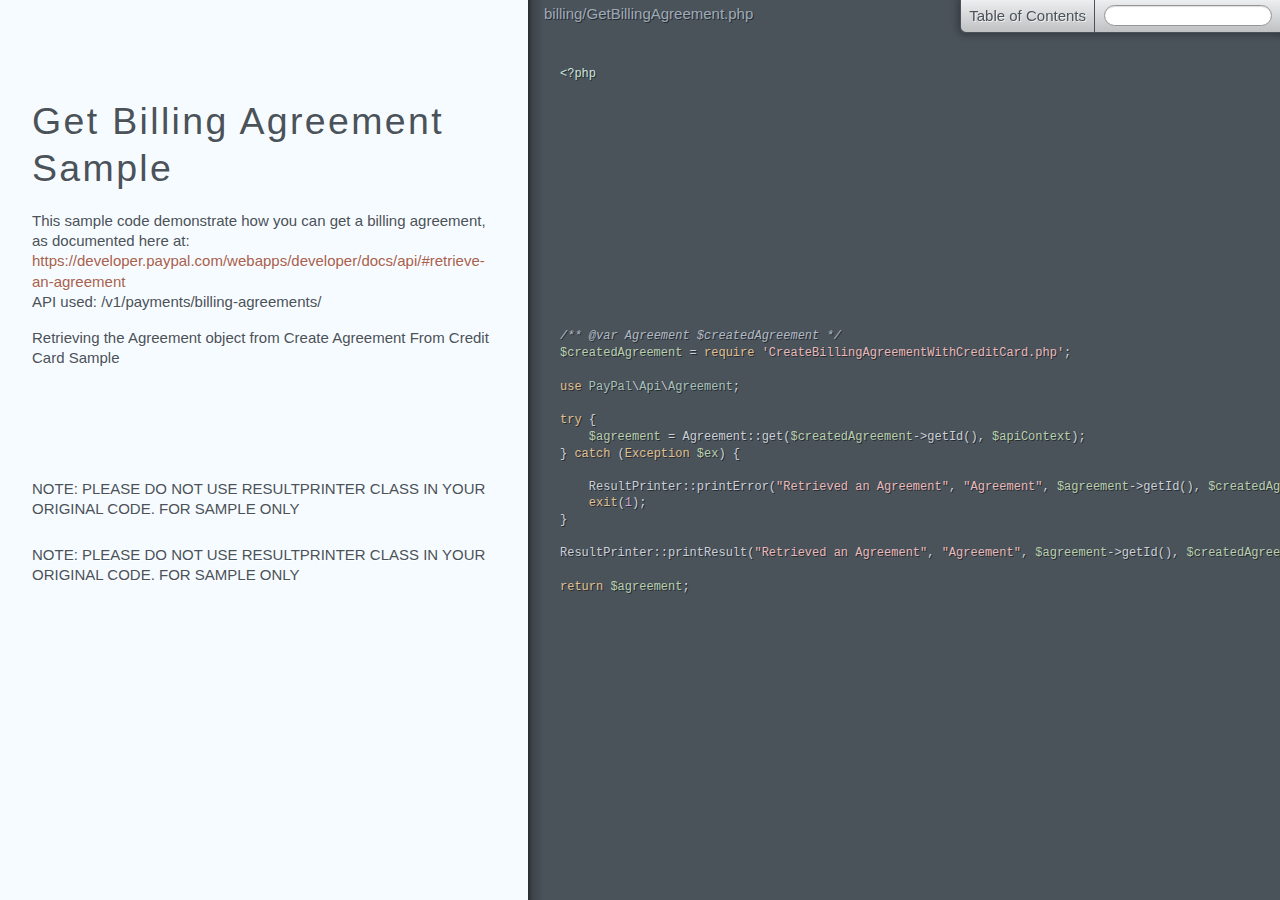
<file: inc/paypal/paypal/rest-api-sdk-php/sample/doc/billing/GetBillingAgreement.html>
<!DOCTYPE html><html lang="en"><head><title>billing/GetBillingAgreement</title></head><meta http-equiv="Content-Type" content="text/html; charset=utf-8"><meta name="viewport" content="width=device-width, initial-scale=1.0, minimum-scale=1.0, maximum-scale=1.0"><meta name="groc-relative-root" content="../"><meta name="groc-document-path" content="billing/GetBillingAgreement"><meta name="groc-project-path" content="billing/GetBillingAgreement.php"><link rel="stylesheet" type="text/css" media="all" href="../assets/style.css"><script type="text/javascript" src="../assets/behavior.js"></script><body><div id="meta"><div class="file-path">billing/GetBillingAgreement.php</div></div><div id="document"><div class="segment"><div class="code"><div class="wrapper"><span class="hljs-preprocessor">&lt;?php</span></div></div></div><div class="segment"><div class="comments "><div class="wrapper"><h1 id="get-billing-agreement-sample">Get Billing Agreement Sample</h1>
<p>This sample code demonstrate how you can get a billing agreement, as documented here at:
<a href="https://developer.paypal.com/webapps/developer/docs/api/#retrieve-an-agreement">https://developer.paypal.com/webapps/developer/docs/api/#retrieve-an-agreement</a>
API used: /v1/payments/billing-agreements/<Agreement-Id></p></div></div></div><div class="segment"><div class="comments "><div class="wrapper"><p>Retrieving the Agreement object from Create Agreement From Credit Card Sample</p></div></div><div class="code"><div class="wrapper"><span class="hljs-comment">/** <span class="hljs-doctag">@var</span> Agreement $createdAgreement */</span>
<span class="hljs-variable">$createdAgreement</span> = <span class="hljs-keyword">require</span> <span class="hljs-string">'CreateBillingAgreementWithCreditCard.php'</span>;

<span class="hljs-keyword">use</span> <span class="hljs-title">PayPal</span>\<span class="hljs-title">Api</span>\<span class="hljs-title">Agreement</span>;

<span class="hljs-keyword">try</span> {
    <span class="hljs-variable">$agreement</span> = Agreement::get(<span class="hljs-variable">$createdAgreement</span>-&gt;getId(), <span class="hljs-variable">$apiContext</span>);
} <span class="hljs-keyword">catch</span> (<span class="hljs-keyword">Exception</span> <span class="hljs-variable">$ex</span>) {</div></div></div><div class="segment"><div class="comments "><div class="wrapper"><p>NOTE: PLEASE DO NOT USE RESULTPRINTER CLASS IN YOUR ORIGINAL CODE. FOR SAMPLE ONLY</p></div></div><div class="code"><div class="wrapper">    ResultPrinter::printError(<span class="hljs-string">"Retrieved an Agreement"</span>, <span class="hljs-string">"Agreement"</span>, <span class="hljs-variable">$agreement</span>-&gt;getId(), <span class="hljs-variable">$createdAgreement</span>-&gt;getId(), <span class="hljs-variable">$ex</span>);
    <span class="hljs-keyword">exit</span>(<span class="hljs-number">1</span>);
}</div></div></div><div class="segment"><div class="comments "><div class="wrapper"><p>NOTE: PLEASE DO NOT USE RESULTPRINTER CLASS IN YOUR ORIGINAL CODE. FOR SAMPLE ONLY</p></div></div><div class="code"><div class="wrapper">ResultPrinter::printResult(<span class="hljs-string">"Retrieved an Agreement"</span>, <span class="hljs-string">"Agreement"</span>, <span class="hljs-variable">$agreement</span>-&gt;getId(), <span class="hljs-variable">$createdAgreement</span>-&gt;getId(), <span class="hljs-variable">$agreement</span>);

<span class="hljs-keyword">return</span> <span class="hljs-variable">$agreement</span>;</div></div></div></div></body></html>
</file>
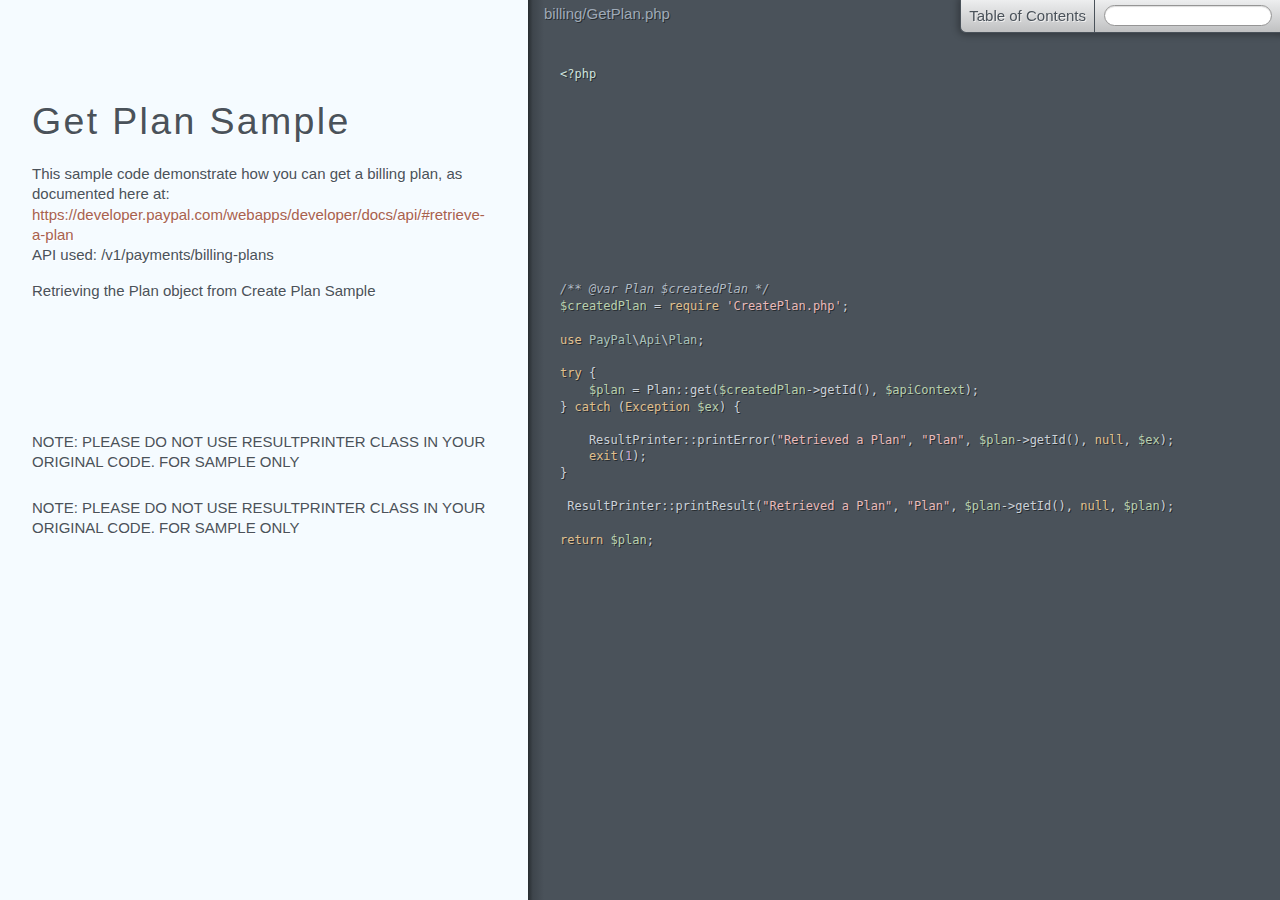
<file: inc/paypal/paypal/rest-api-sdk-php/sample/doc/billing/GetPlan.html>
<!DOCTYPE html><html lang="en"><head><title>billing/GetPlan</title></head><meta http-equiv="Content-Type" content="text/html; charset=utf-8"><meta name="viewport" content="width=device-width, initial-scale=1.0, minimum-scale=1.0, maximum-scale=1.0"><meta name="groc-relative-root" content="../"><meta name="groc-document-path" content="billing/GetPlan"><meta name="groc-project-path" content="billing/GetPlan.php"><link rel="stylesheet" type="text/css" media="all" href="../assets/style.css"><script type="text/javascript" src="../assets/behavior.js"></script><body><div id="meta"><div class="file-path">billing/GetPlan.php</div></div><div id="document"><div class="segment"><div class="code"><div class="wrapper"><span class="hljs-preprocessor">&lt;?php</span></div></div></div><div class="segment"><div class="comments "><div class="wrapper"><h1 id="get-plan-sample">Get Plan Sample</h1>
<p>This sample code demonstrate how you can get a billing plan, as documented here at:
<a href="https://developer.paypal.com/webapps/developer/docs/api/#retrieve-a-plan">https://developer.paypal.com/webapps/developer/docs/api/#retrieve-a-plan</a>
API used: /v1/payments/billing-plans</p></div></div></div><div class="segment"><div class="comments "><div class="wrapper"><p>Retrieving the Plan object from Create Plan Sample</p></div></div><div class="code"><div class="wrapper"><span class="hljs-comment">/** <span class="hljs-doctag">@var</span> Plan $createdPlan */</span>
<span class="hljs-variable">$createdPlan</span> = <span class="hljs-keyword">require</span> <span class="hljs-string">'CreatePlan.php'</span>;

<span class="hljs-keyword">use</span> <span class="hljs-title">PayPal</span>\<span class="hljs-title">Api</span>\<span class="hljs-title">Plan</span>;

<span class="hljs-keyword">try</span> {
    <span class="hljs-variable">$plan</span> = Plan::get(<span class="hljs-variable">$createdPlan</span>-&gt;getId(), <span class="hljs-variable">$apiContext</span>);
} <span class="hljs-keyword">catch</span> (<span class="hljs-keyword">Exception</span> <span class="hljs-variable">$ex</span>) {</div></div></div><div class="segment"><div class="comments "><div class="wrapper"><p>NOTE: PLEASE DO NOT USE RESULTPRINTER CLASS IN YOUR ORIGINAL CODE. FOR SAMPLE ONLY</p></div></div><div class="code"><div class="wrapper">    ResultPrinter::printError(<span class="hljs-string">"Retrieved a Plan"</span>, <span class="hljs-string">"Plan"</span>, <span class="hljs-variable">$plan</span>-&gt;getId(), <span class="hljs-keyword">null</span>, <span class="hljs-variable">$ex</span>);
    <span class="hljs-keyword">exit</span>(<span class="hljs-number">1</span>);
}</div></div></div><div class="segment"><div class="comments "><div class="wrapper"><p>NOTE: PLEASE DO NOT USE RESULTPRINTER CLASS IN YOUR ORIGINAL CODE. FOR SAMPLE ONLY</p></div></div><div class="code"><div class="wrapper"> ResultPrinter::printResult(<span class="hljs-string">"Retrieved a Plan"</span>, <span class="hljs-string">"Plan"</span>, <span class="hljs-variable">$plan</span>-&gt;getId(), <span class="hljs-keyword">null</span>, <span class="hljs-variable">$plan</span>);

<span class="hljs-keyword">return</span> <span class="hljs-variable">$plan</span>;</div></div></div></div></body></html>
</file>
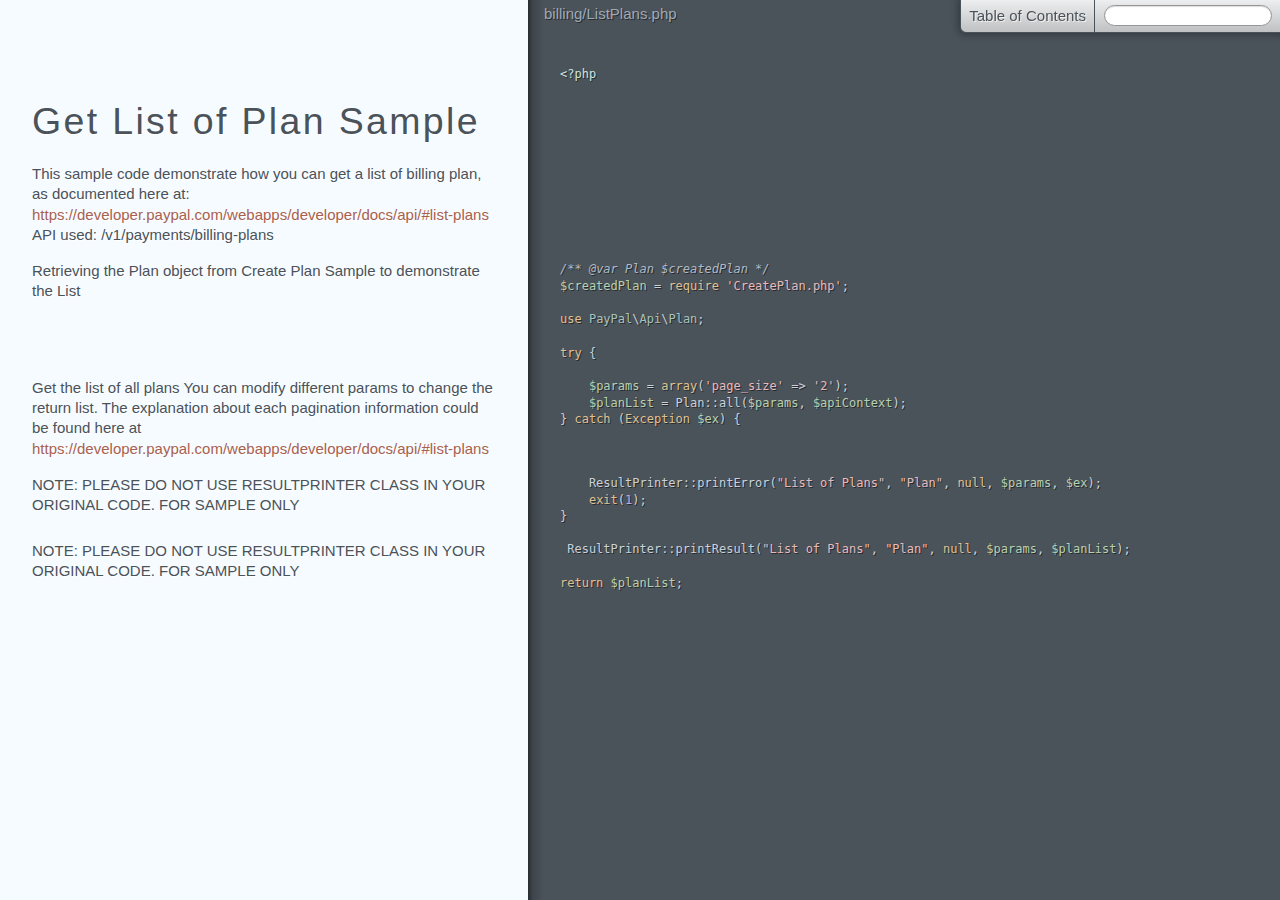
<file: inc/paypal/paypal/rest-api-sdk-php/sample/doc/billing/ListPlans.html>
<!DOCTYPE html><html lang="en"><head><title>billing/ListPlans</title></head><meta http-equiv="Content-Type" content="text/html; charset=utf-8"><meta name="viewport" content="width=device-width, initial-scale=1.0, minimum-scale=1.0, maximum-scale=1.0"><meta name="groc-relative-root" content="../"><meta name="groc-document-path" content="billing/ListPlans"><meta name="groc-project-path" content="billing/ListPlans.php"><link rel="stylesheet" type="text/css" media="all" href="../assets/style.css"><script type="text/javascript" src="../assets/behavior.js"></script><body><div id="meta"><div class="file-path">billing/ListPlans.php</div></div><div id="document"><div class="segment"><div class="code"><div class="wrapper"><span class="hljs-preprocessor">&lt;?php</span></div></div></div><div class="segment"><div class="comments "><div class="wrapper"><h1 id="get-list-of-plan-sample">Get List of Plan Sample</h1>
<p>This sample code demonstrate how you can get a list of billing plan, as documented here at:
<a href="https://developer.paypal.com/webapps/developer/docs/api/#list-plans">https://developer.paypal.com/webapps/developer/docs/api/#list-plans</a>
API used: /v1/payments/billing-plans</p></div></div></div><div class="segment"><div class="comments "><div class="wrapper"><p>Retrieving the Plan object from Create Plan Sample to demonstrate the List</p></div></div><div class="code"><div class="wrapper"><span class="hljs-comment">/** <span class="hljs-doctag">@var</span> Plan $createdPlan */</span>
<span class="hljs-variable">$createdPlan</span> = <span class="hljs-keyword">require</span> <span class="hljs-string">'CreatePlan.php'</span>;

<span class="hljs-keyword">use</span> <span class="hljs-title">PayPal</span>\<span class="hljs-title">Api</span>\<span class="hljs-title">Plan</span>;

<span class="hljs-keyword">try</span> {</div></div></div><div class="segment"><div class="comments "><div class="wrapper"><p>Get the list of all plans
You can modify different params to change the return list.
The explanation about each pagination information could be found here
at <a href="https://developer.paypal.com/webapps/developer/docs/api/#list-plans">https://developer.paypal.com/webapps/developer/docs/api/#list-plans</a></p></div></div><div class="code"><div class="wrapper">    <span class="hljs-variable">$params</span> = <span class="hljs-keyword">array</span>(<span class="hljs-string">'page_size'</span> =&gt; <span class="hljs-string">'2'</span>);
    <span class="hljs-variable">$planList</span> = Plan::all(<span class="hljs-variable">$params</span>, <span class="hljs-variable">$apiContext</span>);
} <span class="hljs-keyword">catch</span> (<span class="hljs-keyword">Exception</span> <span class="hljs-variable">$ex</span>) {</div></div></div><div class="segment"><div class="comments "><div class="wrapper"><p>NOTE: PLEASE DO NOT USE RESULTPRINTER CLASS IN YOUR ORIGINAL CODE. FOR SAMPLE ONLY</p></div></div><div class="code"><div class="wrapper">    ResultPrinter::printError(<span class="hljs-string">"List of Plans"</span>, <span class="hljs-string">"Plan"</span>, <span class="hljs-keyword">null</span>, <span class="hljs-variable">$params</span>, <span class="hljs-variable">$ex</span>);
    <span class="hljs-keyword">exit</span>(<span class="hljs-number">1</span>);
}</div></div></div><div class="segment"><div class="comments "><div class="wrapper"><p>NOTE: PLEASE DO NOT USE RESULTPRINTER CLASS IN YOUR ORIGINAL CODE. FOR SAMPLE ONLY</p></div></div><div class="code"><div class="wrapper"> ResultPrinter::printResult(<span class="hljs-string">"List of Plans"</span>, <span class="hljs-string">"Plan"</span>, <span class="hljs-keyword">null</span>, <span class="hljs-variable">$params</span>, <span class="hljs-variable">$planList</span>);

<span class="hljs-keyword">return</span> <span class="hljs-variable">$planList</span>;</div></div></div></div></body></html>
</file>
<file: inc/paypal/paypal/rest-api-sdk-php/sample/doc/assets/style.css>
﻿html,body,div,span,applet,object,iframe,h1,h2,h3,h4,h5,h6,p,blockquote,pre,a,abbr,acronym,address,big,cite,code,del,dfn,em,img,ins,kbd,q,s,samp,small,strike,strong,sub,sup,tt,var,b,u,i,center,dl,dt,dd,ol,ul,li,fieldset,form,label,legend,table,caption,tbody,tfoot,thead,tr,th,td,article,aside,canvas,details,embed,figure,figcaption,footer,header,hgroup,menu,nav,output,ruby,section,summary,time,mark,audio,video{margin:0;padding:0;border:0;font:inherit;font-size:100%;vertical-align:baseline}html{line-height:1}ol,ul{list-style:none}table{border-collapse:collapse;border-spacing:0}caption,th,td{text-align:left;font-weight:normal;vertical-align:middle}q,blockquote{quotes:none}q:before,q:after,blockquote:before,blockquote:after{content:"";content:none}a img{border:none}article,aside,details,figcaption,figure,footer,header,hgroup,main,menu,nav,section,summary{display:block}html,body{height:100%}#document{min-height:100%}body{max-width:33em}.segment{padding:0.5em 0 0.5em 33em;white-space:nowrap}.segment:first-child{padding-top:4.1em}.segment:last-child{padding-bottom:2em}.segment .comments,.segment .code{display:inline-block;vertical-align:top;padding:0 2em}.segment .comments{margin-left:-33em;width:29em;white-space:normal}.segment .code{white-space:pre}#meta{position:absolute;left:33em;padding:0.25em 1em}@media (max-width: 53em){html{font-size:1em}}@media (max-width: 52.94111em){html{font-size:0.99889em}}@media (max-width: 52.88222em){html{font-size:0.99778em}}@media (max-width: 52.82333em){html{font-size:0.99667em}}@media (max-width: 52.76444em){html{font-size:0.99556em}}@media (max-width: 52.70556em){html{font-size:0.99444em}}@media (max-width: 52.64667em){html{font-size:0.99333em}}@media (max-width: 52.58778em){html{font-size:0.99222em}}@media (max-width: 52.52889em){html{font-size:0.99111em}}@media (max-width: 52.47em){html{font-size:0.99em}}@media (max-width: 52.41111em){html{font-size:0.98889em}}@media (max-width: 52.35222em){html{font-size:0.98778em}}@media (max-width: 52.29333em){html{font-size:0.98667em}}@media (max-width: 52.23444em){html{font-size:0.98556em}}@media (max-width: 52.17556em){html{font-size:0.98444em}}@media (max-width: 52.11667em){html{font-size:0.98333em}}@media (max-width: 52.05778em){html{font-size:0.98222em}}@media (max-width: 51.99889em){html{font-size:0.98111em}}@media (max-width: 51.94em){html{font-size:0.98em}}@media (max-width: 51.88111em){html{font-size:0.97889em}}@media (max-width: 51.82222em){html{font-size:0.97778em}}@media (max-width: 51.76333em){html{font-size:0.97667em}}@media (max-width: 51.70444em){html{font-size:0.97556em}}@media (max-width: 51.64556em){html{font-size:0.97444em}}@media (max-width: 51.58667em){html{font-size:0.97333em}}@media (max-width: 51.52778em){html{font-size:0.97222em}}@media (max-width: 51.46889em){html{font-size:0.97111em}}@media (max-width: 51.41em){html{font-size:0.97em}}@media (max-width: 51.35111em){html{font-size:0.96889em}}@media (max-width: 51.29222em){html{font-size:0.96778em}}@media (max-width: 51.23333em){html{font-size:0.96667em}}@media (max-width: 51.17444em){html{font-size:0.96556em}}@media (max-width: 51.11556em){html{font-size:0.96444em}}@media (max-width: 51.05667em){html{font-size:0.96333em}}@media (max-width: 50.99778em){html{font-size:0.96222em}}@media (max-width: 50.93889em){html{font-size:0.96111em}}@media (max-width: 50.88em){html{font-size:0.96em}}@media (max-width: 50.82111em){html{font-size:0.95889em}}@media (max-width: 50.76222em){html{font-size:0.95778em}}@media (max-width: 50.70333em){html{font-size:0.95667em}}@media (max-width: 50.64444em){html{font-size:0.95556em}}@media (max-width: 50.58556em){html{font-size:0.95444em}}@media (max-width: 50.52667em){html{font-size:0.95333em}}@media (max-width: 50.46778em){html{font-size:0.95222em}}@media (max-width: 50.40889em){html{font-size:0.95111em}}@media (max-width: 50.35em){html{font-size:0.95em}}@media (max-width: 50.29111em){html{font-size:0.94889em}}@media (max-width: 50.23222em){html{font-size:0.94778em}}@media (max-width: 50.17333em){html{font-size:0.94667em}}@media (max-width: 50.11444em){html{font-size:0.94556em}}@media (max-width: 50.05556em){html{font-size:0.94444em}}@media (max-width: 49.99667em){html{font-size:0.94333em}}@media (max-width: 49.93778em){html{font-size:0.94222em}}@media (max-width: 49.87889em){html{font-size:0.94111em}}@media (max-width: 49.82em){html{font-size:0.94em}}@media (max-width: 49.76111em){html{font-size:0.93889em}}@media (max-width: 49.70222em){html{font-size:0.93778em}}@media (max-width: 49.64333em){html{font-size:0.93667em}}@media (max-width: 49.58444em){html{font-size:0.93556em}}@media (max-width: 49.52556em){html{font-size:0.93444em}}@media (max-width: 49.46667em){html{font-size:0.93333em}}@media (max-width: 49.40778em){html{font-size:0.93222em}}@media (max-width: 49.34889em){html{font-size:0.93111em}}@media (max-width: 49.29em){html{font-size:0.93em}}@media (max-width: 49.23111em){html{font-size:0.92889em}}@media (max-width: 49.17222em){html{font-size:0.92778em}}@media (max-width: 49.11333em){html{font-size:0.92667em}}@media (max-width: 49.05444em){html{font-size:0.92556em}}@media (max-width: 48.99556em){html{font-size:0.92444em}}@media (max-width: 48.93667em){html{font-size:0.92333em}}@media (max-width: 48.87778em){html{font-size:0.92222em}}@media (max-width: 48.81889em){html{font-size:0.92111em}}@media (max-width: 48.76em){html{font-size:0.92em}}@media (max-width: 48.70111em){html{font-size:0.91889em}}@media (max-width: 48.64222em){html{font-size:0.91778em}}@media (max-width: 48.58333em){html{font-size:0.91667em}}@media (max-width: 48.52444em){html{font-size:0.91556em}}@media (max-width: 48.46556em){html{font-size:0.91444em}}@media (max-width: 48.40667em){html{font-size:0.91333em}}@media (max-width: 48.34778em){html{font-size:0.91222em}}@media (max-width: 48.28889em){html{font-size:0.91111em}}@media (max-width: 48.23em){html{font-size:0.91em}}@media (max-width: 48.17111em){html{font-size:0.90889em}}@media (max-width: 48.11222em){html{font-size:0.90778em}}@media (max-width: 48.05333em){html{font-size:0.90667em}}@media (max-width: 47.99444em){html{font-size:0.90556em}}@media (max-width: 47.93556em){html{font-size:0.90444em}}@media (max-width: 47.87667em){html{font-size:0.90333em}}@media (max-width: 47.81778em){html{font-size:0.90222em}}@media (max-width: 47.75889em){html{font-size:0.90111em}}@media (max-width: 47.7em){html{font-size:0.9em}}@media (max-width: 47.64111em){html{font-size:0.89889em}}@media (max-width: 47.58222em){html{font-size:0.89778em}}@media (max-width: 47.52333em){html{font-size:0.89667em}}@media (max-width: 47.46444em){html{font-size:0.89556em}}@media (max-width: 47.40556em){html{font-size:0.89444em}}@media (max-width: 47.34667em){html{font-size:0.89333em}}@media (max-width: 47.28778em){html{font-size:0.89222em}}@media (max-width: 47.22889em){html{font-size:0.89111em}}@media (max-width: 47.17em){html{font-size:0.89em}}@media (max-width: 47.11111em){html{font-size:0.88889em}}@media (max-width: 47.05222em){html{font-size:0.88778em}}@media (max-width: 46.99333em){html{font-size:0.88667em}}@media (max-width: 46.93444em){html{font-size:0.88556em}}@media (max-width: 46.87556em){html{font-size:0.88444em}}@media (max-width: 46.81667em){html{font-size:0.88333em}}@media (max-width: 46.75778em){html{font-size:0.88222em}}@media (max-width: 46.69889em){html{font-size:0.88111em}}@media (max-width: 46.64em){html{font-size:0.88em}}@media (max-width: 46.58111em){html{font-size:0.87889em}}@media (max-width: 46.52222em){html{font-size:0.87778em}}@media (max-width: 46.46333em){html{font-size:0.87667em}}@media (max-width: 46.40444em){html{font-size:0.87556em}}@media (max-width: 46.34556em){html{font-size:0.87444em}}@media (max-width: 46.28667em){html{font-size:0.87333em}}@media (max-width: 46.22778em){html{font-size:0.87222em}}@media (max-width: 46.16889em){html{font-size:0.87111em}}@media (max-width: 46.11em){html{font-size:0.87em}}@media (max-width: 46.05111em){html{font-size:0.86889em}}@media (max-width: 45.99222em){html{font-size:0.86778em}}@media (max-width: 45.93333em){html{font-size:0.86667em}}@media (max-width: 45.87444em){html{font-size:0.86556em}}@media (max-width: 45.81556em){html{font-size:0.86444em}}@media (max-width: 45.75667em){html{font-size:0.86333em}}@media (max-width: 45.69778em){html{font-size:0.86222em}}@media (max-width: 45.63889em){html{font-size:0.86111em}}@media (max-width: 45.58em){html{font-size:0.86em}}@media (max-width: 45.52111em){html{font-size:0.85889em}}@media (max-width: 45.46222em){html{font-size:0.85778em}}@media (max-width: 45.40333em){html{font-size:0.85667em}}@media (max-width: 45.34444em){html{font-size:0.85556em}}@media (max-width: 45.28556em){html{font-size:0.85444em}}@media (max-width: 45.22667em){html{font-size:0.85333em}}@media (max-width: 45.16778em){html{font-size:0.85222em}}@media (max-width: 45.10889em){html{font-size:0.85111em}}@media (max-width: 45.05em){html{font-size:1em}body{margin:0 auto}.segment{padding:0;white-space:normal;max-width:29em;margin:0 auto}.segment .comments,.segment .code{display:block;padding:1em}.segment .comments{margin-left:0;width:auto}.segment .code{display:block;overflow-y:hidden;overflow-x:auto}.segment .code .wrapper{display:inline-block}#meta{position:static;margin:2em 0 0 0;overflow-y:hidden;overflow-x:auto}#meta .file-path{display:inline-block}}nav{position:fixed;top:0;right:0;width:20em}@media (max-width: 45.05em){nav{left:0;width:100%}}nav .tools{position:relative;z-index:100}nav .tools li{display:table-cell;vertical-align:middle;text-align:center;white-space:nowrap;height:2.1em;padding:0 0.55em}nav .tools .github{padding:0}nav .tools .github a{display:block;height:2.1em;width:2.1em;text-indent:-9001em}nav .tools .search{width:100%}nav .tools .search input{-moz-box-sizing:border-box;-webkit-box-sizing:border-box;box-sizing:border-box;display:block;width:100%}nav .toc{-moz-box-sizing:border-box;-webkit-box-sizing:border-box;box-sizing:border-box;position:absolute;top:2.1em;bottom:0;width:100%;overflow-x:hidden;overflow-y:auto}nav .toc li{position:relative}nav .toc .label{display:block;line-height:2em;padding:0 0.55em 0 0.55em}nav .toc li li .label{padding-left:1.1em}nav .toc li li li .label{padding-left:1.65em}nav .toc li li li li .label{padding-left:2.2em}nav .toc li li li li li .label{padding-left:2.75em}nav .toc li li li li li li .label{padding-left:3.3em}nav{-moz-transition:height 150ms 0;-o-transition:height 150ms 0;-webkit-transition:height 150ms 0;transition:height 150ms 0}nav .tools .toggle{-moz-transition:background 150ms;-o-transition:background 150ms;-webkit-transition:background 150ms;transition:background 150ms}nav.active{-moz-transition:height 0;-o-transition:height 0;-webkit-transition:height 0;transition:height 0;height:100%}nav .toc{-moz-transition:right 150ms;-o-transition:right 150ms;-webkit-transition:right 150ms;transition:right 150ms;right:-100%}nav.active .toc{right:0}@media (max-width: 45.05em){nav .toc{-moz-transition:left 150ms;-o-transition:left 150ms;-webkit-transition:left 150ms;transition:left 150ms;right:auto;left:-100%}nav.active .toc{left:0}}@media (max-width: 45.05em){body{-moz-transition:left 150ms;-o-transition:left 150ms;-webkit-transition:left 150ms;transition:left 150ms;position:relative;left:0}html.popped{overflow:hidden}html.popped body{left:100%;overflow:hidden}}nav .toc .children,nav .toc .outline{display:none}nav .toc .expanded>.children,nav .toc .expanded>.outline,nav .toc .expanded>.outline .children{display:block}nav .toc .discloser{-moz-transition-property:-moz-transform,-webkit-transform,-o-transform,-moz-transform;-o-transition-property:-moz-transform,-webkit-transform,-o-transform,-o-transform;-webkit-transition-property:-moz-transform,-webkit-transform,-o-transform,-webkit-transform;transition-property:-moz-transform -webkit-transform -o-transform transform;-moz-transition-duration:200ms;-o-transition-duration:200ms;-webkit-transition-duration:200ms;transition-duration:200ms;-moz-transform:rotate(0deg);-ms-transform:rotate(0deg);-webkit-transform:rotate(0deg);transform:rotate(0deg);display:inline-block;height:9px;width:9px;padding:0.2em;margin:0.2em 0.2em -0.2em 0.2em;vertical-align:baseline;background:url('[data-uri]') center center no-repeat;background-size:9px 9px}nav .toc .discloser.placeholder,nav .toc .expanded>.outline .discloser{background:none}nav .toc .expanded>.label .discloser{-moz-transform:rotate(90deg);-ms-transform:rotate(90deg);-webkit-transform:rotate(90deg);transform:rotate(90deg)}nav .toc .filtered>.label{display:none}nav .toc .matched-child>.label{display:block}nav .toc .matched-child>.children,nav .toc .matched-child>.outline,nav .toc .matched-child>.outline .children{display:block}nav .toc .matched>.children,nav .toc .matched>.outline,nav .toc .matched>.outline .children{display:block}nav.searching .toc .discloser{display:none}.comments .wrapper{font-family:"Helvetica Neue",Helvetica,"Droid Sans",sans-serif;font-weight:300;font-size:0.9375em;line-height:1.35}.comments .wrapper h1,.comments .wrapper h2,.comments .wrapper h3,.comments .wrapper h4,.comments .wrapper h5,.comments .wrapper h6{font-family:"HelveticaNeue-UltraLight","Helvetica Neue",Helvetica,"Droid Sans",sans-serif;font-weight:100;letter-spacing:0.0625em;line-height:1.25;margin-bottom:0.5em}.comments .wrapper h1{font-size:2.5em}.comments .wrapper h2{font-size:2em}.comments .wrapper h3{font-size:1.6em}.comments .wrapper h4{font-size:1.4em}.comments .wrapper h5{font-size:1.3em}.comments .wrapper h6{font-size:1.2em}.comments .wrapper p{margin:1em 0}.comments .wrapper>*:first-child{margin-top:0}.comments .wrapper>*:last-child{margin-bottom:0}.comments .wrapper ol,.comments .wrapper ul{padding-left:1.75em;margin:1em 0}.comments .wrapper ol li{list-style:decimal}.comments .wrapper ul li{list-style:disc}.comments .wrapper li{margin:1em 0}.comments .wrapper li:first-child{margin-top:0}.comments .wrapper li:last-child{margin-bottom:0}.comments .wrapper code{display:inline-block;padding:0.25em 0.25em 0 0.25em}.comments .wrapper pre{display:block;overflow-x:auto;overflow-y:hidden;margin-bottom:1em}.comments .wrapper pre .hljs-comment,.comments .wrapper pre .hljs-template_comment,.comments .wrapper pre .diff .hljs-header,.comments .wrapper pre .hljs-doctype,.comments .wrapper pre .hljs-pi,.comments .wrapper pre .lisp .hljs-string,.comments .wrapper pre .hljs-javadoc{color:#93a1a1;font-style:italic}.comments .wrapper pre .hljs-keyword,.comments .wrapper pre .hljs-winutils,.comments .wrapper pre .method,.comments .wrapper pre .hljs-addition,.comments .wrapper pre .css .hljs-tag,.comments .wrapper pre .hljs-request,.comments .wrapper pre .hljs-status,.comments .wrapper pre .nginx .hljs-title{color:#859900}.comments .wrapper pre .hljs-number,.comments .wrapper pre .hljs-command,.comments .wrapper pre .hljs-string,.comments .wrapper pre .hljs-tag .hljs-value,.comments .wrapper pre .hljs-rules .hljs-value,.comments .wrapper pre .hljs-phpdoc,.comments .wrapper pre .tex .hljs-formula,.comments .wrapper pre .hljs-regexp,.comments .wrapper pre .hljs-hexcolor{color:#2aa198}.comments .wrapper pre .hljs-title,.comments .wrapper pre .hljs-localvars,.comments .wrapper pre .hljs-chunk,.comments .wrapper pre .hljs-decorator,.comments .wrapper pre .hljs-built_in,.comments .wrapper pre .hljs-identifier,.comments .wrapper pre .vhdl .hljs-literal,.comments .wrapper pre .hljs-id,.comments .wrapper pre .css .hljs-function{color:#268bd2}.comments .wrapper pre .hljs-attribute,.comments .wrapper pre .hljs-variable,.comments .wrapper pre .lisp .hljs-body,.comments .wrapper pre .smalltalk .hljs-number,.comments .wrapper pre .hljs-constant,.comments .wrapper pre .hljs-class .hljs-title,.comments .wrapper pre .hljs-parent,.comments .wrapper pre .haskell .hljs-type{color:#b58900}.comments .wrapper pre .hljs-preprocessor,.comments .wrapper pre .hljs-preprocessor .hljs-keyword,.comments .wrapper pre .hljs-pragma,.comments .wrapper pre .hljs-shebang,.comments .wrapper pre .hljs-symbol,.comments .wrapper pre .hljs-symbol .hljs-string,.comments .wrapper pre .diff .hljs-change,.comments .wrapper pre .hljs-special,.comments .wrapper pre .hljs-attr_selector,.comments .wrapper pre .hljs-important,.comments .wrapper pre .hljs-subst,.comments .wrapper pre .hljs-cdata,.comments .wrapper pre .clojure .hljs-title,.comments .wrapper pre .css .hljs-pseudo{color:#cb4b16}.comments .wrapper pre .hljs-deletion{color:#dc322f}.comments .wrapper pre .tex .hljs-formula{background:#eee8d5}.comments .wrapper pre code{padding:1em}.comments .wrapper blockquote{padding:0 1em}.comments .wrapper strong{font-weight:700}.comments .wrapper em{font-style:italic}html{background:#4a525a}#document{background:#f5fbff url('[data-uri]') 33em no-repeat;background:#f5fbff -webkit-gradient(linear, 0% 50%, 100% 50%, color-stop(0%, #272c30),color-stop(30%, #3e454c),color-stop(100%, #4a525a)) 33em no-repeat;background:#f5fbff -moz-linear-gradient(left, #272c30,#3e454c 0.3em,#4a525a 1em) 33em no-repeat;background:#f5fbff -webkit-linear-gradient(left, #272c30,#3e454c 0.3em,#4a525a 1em) 33em no-repeat;background:#f5fbff linear-gradient(to right, #272c30,#3e454c 0.3em,#4a525a 1em) 33em no-repeat;margin-right:-1em;padding-right:1em}@media (max-width: 45.05em){#document{margin-right:0;padding-right:0}}#meta>*{font-family:"Helvetica Neue",Helvetica,"Droid Sans",sans-serif;font-weight:300;font-size:0.9375em;line-height:1.35;text-shadow:#272c30 1px 1px 0}#meta>*,#meta>* a{color:#9faab7}#meta>* a{text-decoration:none}.comments .wrapper{font-family:"Helvetica Neue",Helvetica,"Droid Sans",sans-serif;font-weight:300;font-size:0.9375em;line-height:1.35;text-shadow:#fff 1px 1px 0;color:#4a525a}.code .wrapper{font-family:"Droid Sans Mono",Menlo,Monaco,monospace;font-size:0.75em;line-height:1.4;text-shadow:#272c30 1px 1px 0;color:#cbd1d8}.code .wrapper .hljs{display:block;padding:0.5em}.code .wrapper .hljs-comment,.code .wrapper .hljs-template_comment,.code .wrapper .diff .hljs-header,.code .wrapper .hljs-doctype,.code .wrapper .hljs-pi,.code .wrapper .lisp .hljs-string,.code .wrapper .hljs-javadoc{color:#b1bac4;font-style:italic}.code .wrapper .hljs-keyword,.code .wrapper .hljs-winutils,.code .wrapper .method,.code .wrapper .hljs-addition,.code .wrapper .css .hljs-tag,.code .wrapper .hljs-request,.code .wrapper .hljs-status,.code .wrapper .nginx .hljs-title{color:#e0c090}.code .wrapper .hljs-string{color:#e9baba}.code .wrapper .hljs-property{color:#b9d0af}.code .wrapper .hljs-function{color:#abd9cf}.code .wrapper .hljs-class{color:#cee4dd}.code .wrapper .hljs-number,.code .wrapper .hljs-command,.code .wrapper .hljs-tag .hljs-value,.code .wrapper .hljs-rules .hljs-value,.code .wrapper .hljs-phpdoc,.code .wrapper .tex .hljs-formula,.code .wrapper .hljs-regexp,.code .wrapper .hljs-hexcolor{color:#cba8d6}.code .wrapper .hljs-title,.code .wrapper .hljs-localvars,.code .wrapper .hljs-chunk,.code .wrapper .hljs-decorator,.code .wrapper .hljs-built_in,.code .wrapper .hljs-identifier,.code .wrapper .vhdl .hljs-literal,.code .wrapper .hljs-id,.code .wrapper .css .hljs-function{color:#a9c2ba}.code .wrapper .hljs-attribute,.code .wrapper .hljs-variable,.code .wrapper .lisp .hljs-body,.code .wrapper .smalltalk .hljs-number,.code .wrapper .hljs-constant,.code .wrapper .hljs-class .hljs-title,.code .wrapper .hljs-parent,.code .wrapper .haskell .hljs-type{color:#b9d0af}.code .wrapper .hljs-preprocessor,.code .wrapper .hljs-preprocessor .hljs-keyword,.code .wrapper .hljs-pragma,.code .wrapper .hljs-shebang,.code .wrapper .hljs-symbol,.code .wrapper .hljs-symbol .hljs-string,.code .wrapper .diff .hljs-change,.code .wrapper .hljs-special,.code .wrapper .hljs-attr_selector,.code .wrapper .hljs-important,.code .wrapper .hljs-subst,.code .wrapper .hljs-cdata,.code .wrapper .clojure .hljs-title,.code .wrapper .css .hljs-pseudo{color:#cee4dd}.code .wrapper .hljs-deletion{color:#dc322f}.code .wrapper .tex .hljs-formula{background:#e9baba}@media (max-width: 45.05em){.code{-moz-border-radius:0.4em;-webkit-border-radius:0.4em;border-radius:0.4em;-moz-box-shadow:#272c30 0 0 0.5em 0.2em inset;-webkit-box-shadow:#272c30 0 0 0.5em 0.2em inset;box-shadow:#272c30 0 0 0.5em 0.2em inset;background:#4a525a}.code .wrapper{-moz-box-shadow:#4a525a 0 0 0.25em 0.75em;-webkit-box-shadow:#4a525a 0 0 0.25em 0.75em;box-shadow:#4a525a 0 0 0.25em 0.75em;background:#4a525a}}@media (max-width: 29em){.code{-moz-border-radius:0;-webkit-border-radius:0;border-radius:0}}nav{text-shadow:#f0f0f0 1px 1px 0;color:#4a525a}nav .tools,nav .toc{font-family:"Helvetica Neue",Helvetica,"Droid Sans",sans-serif;font-weight:300;font-size:0.9375em;line-height:1.35}nav .tools{-moz-box-shadow:rgba(0,0,0,0.3) 0 0 0.5em 0.1em;-webkit-box-shadow:rgba(0,0,0,0.3) 0 0 0.5em 0.1em;box-shadow:rgba(0,0,0,0.3) 0 0 0.5em 0.1em;background:url('[data-uri]');background:-webkit-gradient(linear, 50% 0%, 50% 100%, color-stop(0%, rgba(255,255,255,0.9)),color-stop(100%, rgba(205,205,205,0.9)));background:-moz-linear-gradient(top, rgba(255,255,255,0.9),rgba(205,205,205,0.9));background:-webkit-linear-gradient(top, rgba(255,255,255,0.9),rgba(205,205,205,0.9));background:linear-gradient(to bottom, rgba(255,255,255,0.9),rgba(205,205,205,0.9));-moz-border-radius-bottomleft:0.4em;-webkit-border-bottom-left-radius:0.4em;border-bottom-left-radius:0.4em;border-bottom:1px solid #4a525a;border-left:1px solid #4a525a}@media (max-width: 53em){nav .tools{-moz-border-radius-bottomleft:0;-webkit-border-bottom-left-radius:0;border-bottom-left-radius:0}}nav .tools li{border-right:1px solid #4a525a}nav .tools li:last-child{border-right:none}nav .tools .toggle{cursor:pointer}nav .tools .github a{-moz-transition:opacity 200ms;-o-transition:opacity 200ms;-webkit-transition:opacity 200ms;transition:opacity 200ms;filter:progid:DXImageTransform.Microsoft.Alpha(Opacity=50);opacity:0.5;background:url('[data-uri]') center center no-repeat;background-size:19.5px 24px}nav .tools .github a:hover{filter:progid:DXImageTransform.Microsoft.Alpha(Opacity=90);opacity:0.9}nav.active .tools{-moz-border-radius-bottomleft:0;-webkit-border-bottom-left-radius:0;border-bottom-left-radius:0}nav.active .tools .toggle{background:rgba(205,205,205,0.9);position:relative}nav .toc{-moz-box-shadow:rgba(0,0,0,0.3) 0 0 0.5em 0.1em;-webkit-box-shadow:rgba(0,0,0,0.3) 0 0 0.5em 0.1em;box-shadow:rgba(0,0,0,0.3) 0 0 0.5em 0.1em;background:rgba(230,230,230,0.9);border-left:1px solid #4a525a}nav .toc .label{color:#4a525a;text-decoration:none;border-top:1px solid rgba(192,192,192,0.9);border-bottom:1px solid rgba(192,192,192,0.9);margin-top:-1px}nav .toc .label:hover{background:rgba(205,205,205,0.9)}nav .toc .file>.label{font-weight:bold}nav .toc .selected>.label{background:#f5fbff}nav .toc .label em{font-weight:bold}nav .toc .file>.label em{color:#101214}nav .toc .matched-child>.label{filter:progid:DXImageTransform.Microsoft.Alpha(Opacity=65);opacity:0.65;text-shadow:none;background:rgba(192,192,192,0.9)}@media (max-width: 45.05em){nav .tools,nav .toc{border-left-width:0}nav .tools{background:url('[data-uri]');background:-webkit-gradient(linear, 50% 0%, 50% 100%, color-stop(0%, #ffffff),color-stop(100%, #cdcdcd));background:-moz-linear-gradient(top, #ffffff,#cdcdcd);background:-webkit-linear-gradient(top, #ffffff,#cdcdcd);background:linear-gradient(to bottom, #ffffff,#cdcdcd)}nav .toc{background:#e6e6e6}}.comments .wrapper a{display:inline-block;color:#a8614e;text-decoration:none}.comments .wrapper a:hover,.comments .wrapper a:hover *{text-decoration:underline}.comments .wrapper code{font-family:"Droid Sans Mono",Menlo,Monaco,monospace;font-size:0.75em;line-height:1.4;border:1px solid #e6e0d5}.comments .wrapper pre,.comments .wrapper code{-moz-border-radius:0.4em;-webkit-border-radius:0.4em;border-radius:0.4em;background:#fbf8f3}.comments .wrapper pre{-moz-box-shadow:#f2ece3 0 0 0.4em 0.2em;-webkit-box-shadow:#f2ece3 0 0 0.4em 0.2em;box-shadow:#f2ece3 0 0 0.4em 0.2em;border:1px solid #d9c9af}.comments .wrapper pre code{border-width:0;background:transparent}.comments .wrapper blockquote{border-left:0.15em solid #959fa8;margin-left:-0.15em}body{-webkit-text-size-adjust:100%}input[type="search"]{-moz-border-radius:1em;-webkit-border-radius:1em;border-radius:1em;-moz-box-shadow:#ddd 0 1px 1px 0 inset;-webkit-box-shadow:#ddd 0 1px 1px 0 inset;box-shadow:#ddd 0 1px 1px 0 inset;border:1px solid #959595;padding:0.15em 0.8em}.comments.doc-section .wrapper{color:#252519}.comments.doc-section.doc-section-private .wrapper,.comments.doc-section.doc-section-protected .wrapper,.comments.doc-section.doc-section-internal .wrapper{color:#7f7f7f}.comments.doc-section .doc-section-header{font:bold 18px "helvetica neue",helvetica,sans-serif}.comments.doc-section .docs .doc-section-header code{font-size:18px}.code .marker,.code .marker.wrapper,.code .wrapper.marker{display:none}.code.folded .wrapper{display:none;cursor:default}.code.folded .marker{-moz-border-radius:0.2em;-webkit-border-radius:0.2em;border-radius:0.2em;-moz-box-shadow:#2f3539 1px 1px 1px 0;-webkit-box-shadow:#2f3539 1px 1px 1px 0;box-shadow:#2f3539 1px 1px 1px 0;display:inline-block;border:1px solid #73787f;padding:0.2em 0.5em;margin-left:-0.5em;margin-right:-0.5em;background:#58616b;font:12px "Droid Sans Mono",Menlo,Monaco,monospace;text-shadow:#2f3539 1px 1px 0px;cursor:pointer;-webkit-touch-callout:none;-webkit-user-select:none;-khtml-user-select:none;-moz-user-select:-moz-none;-ms-user-select:none;user-select:none}.code.folded .marker .c1{color:#73787f;font-style:normal}.code.folded .marker:hover{background:#5f6872}.code.folded .marker:hover .c1{color:#7b8087}.code.folded .marker .c1:after{content:" …"}
</file>
